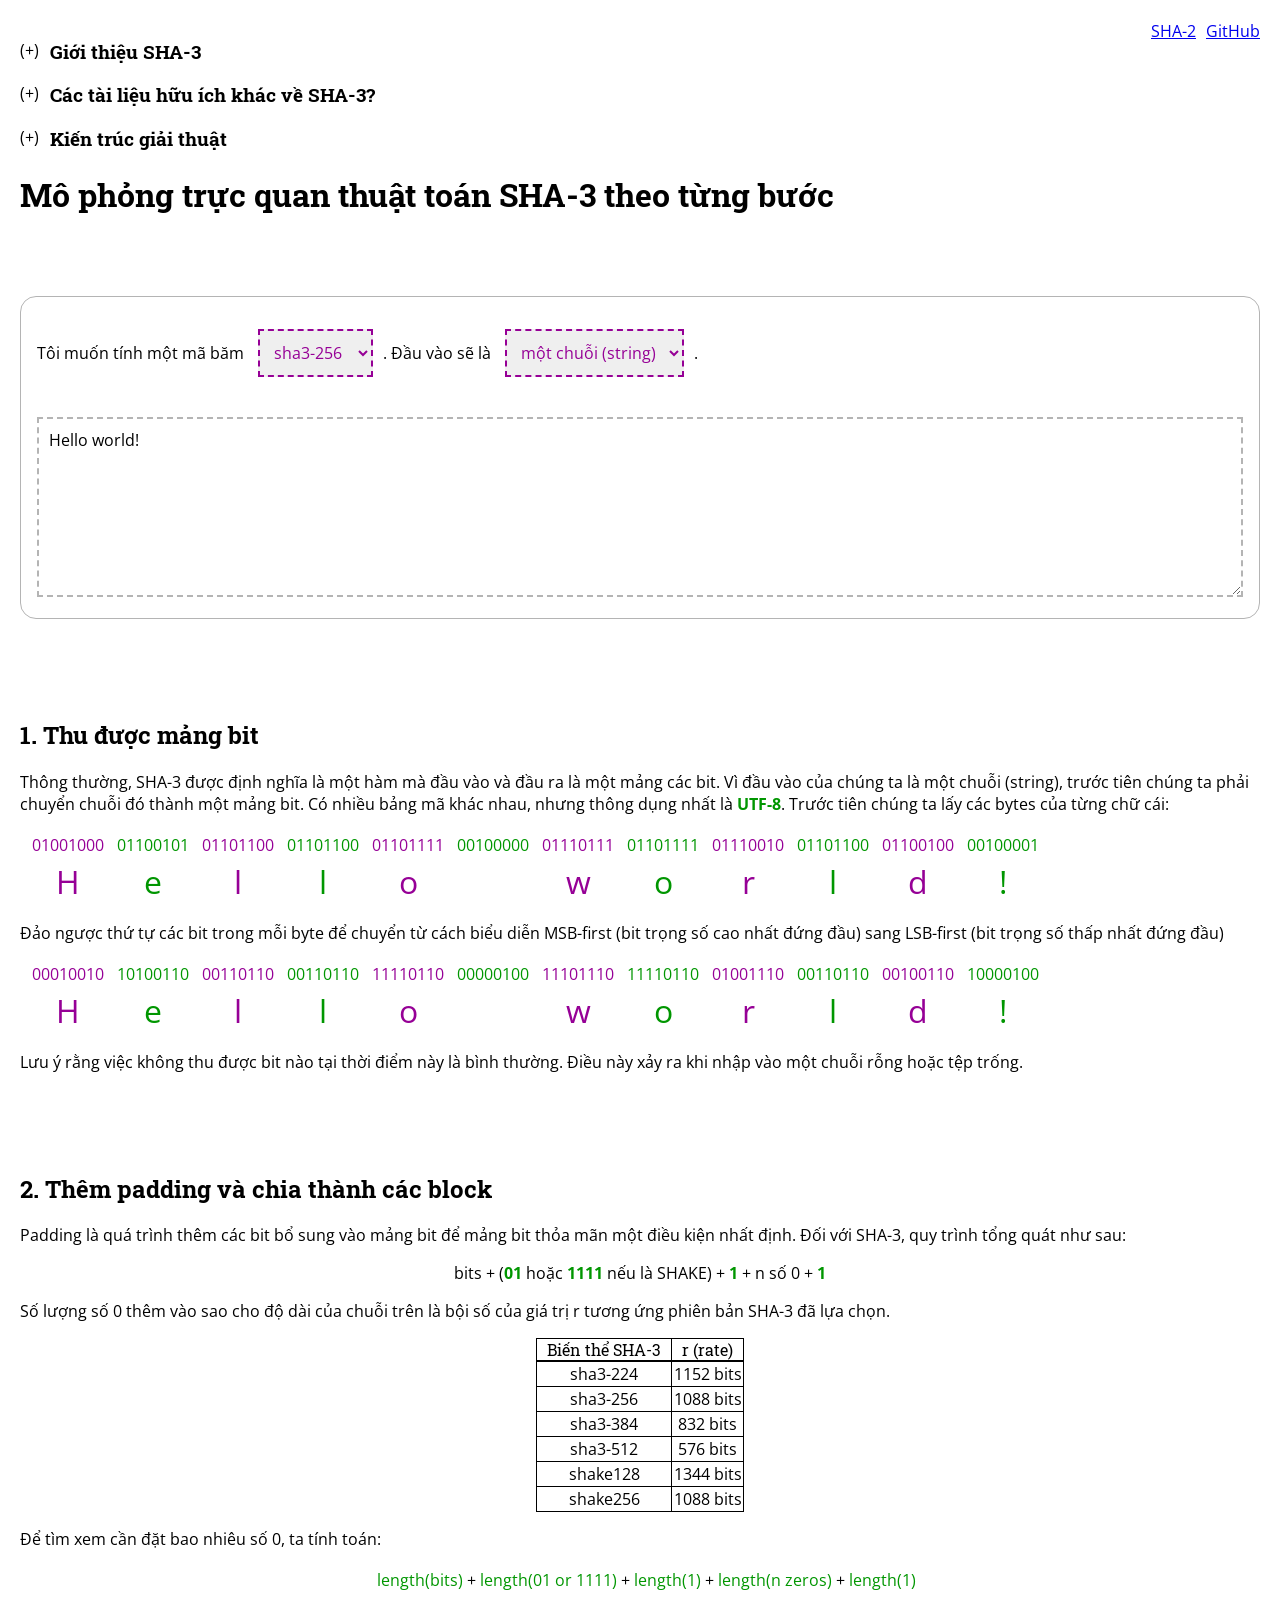
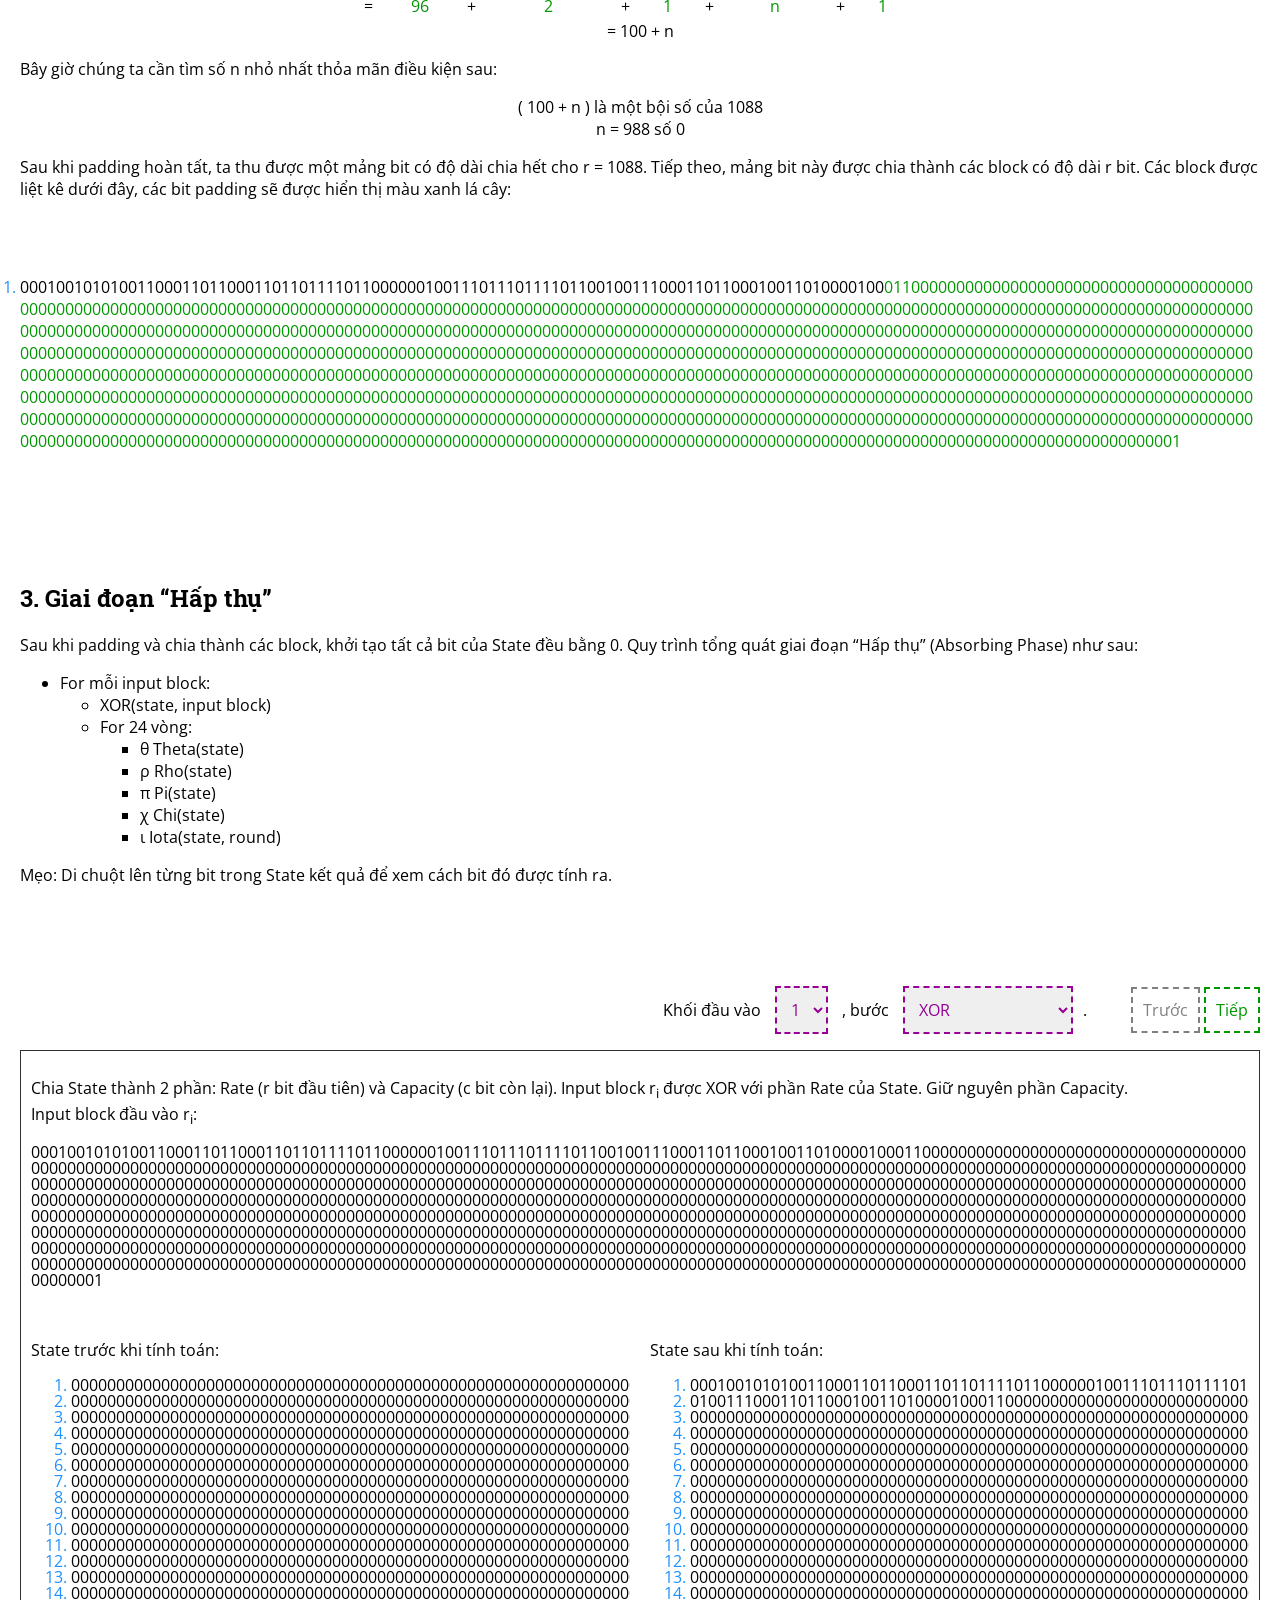
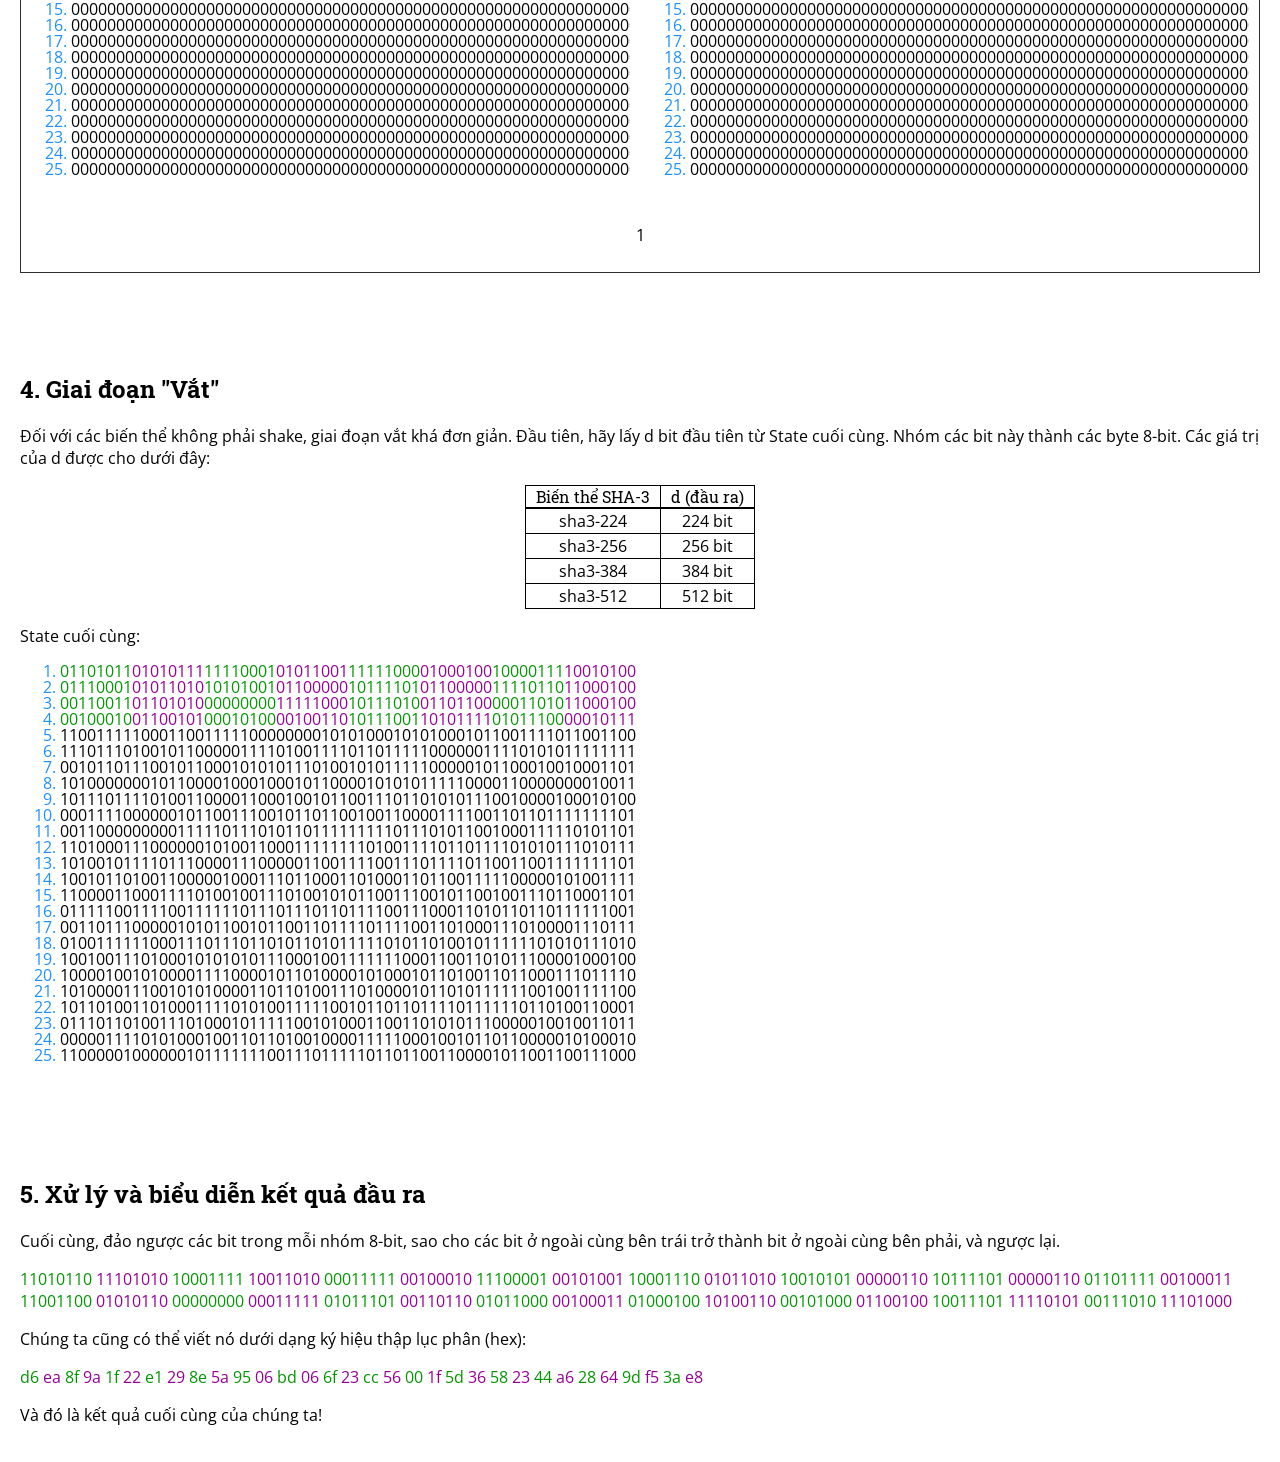
<file: index.html>
<!doctype html>
<html lang="en">

<head>
  <meta charset="UTF-8" />
  <meta name="viewport" content="width=device-width, initial-scale=1.0" />
  <meta name="description" content="Mô phỏng trực quan thuật toán SHA-3 theo từng bước." />
  <title>Mô phỏng trực quan SHA-3</title>
  <link rel="preconnect" href="https://fonts.googleapis.com" />
  <link rel="preconnect" href="https://fonts.gstatic.com" crossorigin />
  <link href="https://fonts.googleapis.com/css2?family=Open+Sans&family=Roboto+Slab&display=swap" rel="stylesheet" />
  <style>
    :root {
      --white: white;
      --black: black;
      --pink: rgb(150, 0, 150);
      --green: rgb(0, 150, 0);
      --gold: rgb(255, 174, 0);
      --red: rgb(255, 55, 55);
      --blue: DodgerBlue;
      --gray: rgb(180, 180, 180);
      --dark: rgb(48, 48, 48);
      --border-radius: 16px;
    }

    * {
      box-sizing: border-box;
      font-family: "Open Sans", sans-serif;
    }

    html,
    body {
      background-color: var(--white);
      color: var(--black);
      width: 100%;
      padding: 0;
      margin: 0;
    }

    body {
      max-width: 1400px;
      margin: 0 auto;
      padding: 20px;
    }

    h1,
    h2,
    h3 {
      font-family: "Roboto Slab", serif;
    }

    .math {
      margin: 0;
      text-align: center;
    }

    select,
    input,
    textarea {
      padding: 10px;
      font-size: 1rem;
      border: 2px dashed var(--gray);
    }

    select {
      margin: 0 10px;
      border-color: var(--pink);
      color: var(--pink);
      cursor: pointer;
      min-width: max-content;
    }

    textarea {
      width: 100%;
      min-height: 180px;
      margin-top: 24px;
      outline: none;
      overflow-x: auto;
    }

    .qa {
      position: relative;
    }

    .qa h3 {
      cursor: pointer;
      padding-left: 30px;
    }

    .qa.expanded {
      margin-bottom: 80px;
    }

    .qa :is(.expander, .hider) {
      position: absolute;
      top: 0;
      left: 0;
    }

    .qa:not(.expanded) :not(h3, .expander),
    .qa.expanded .expander {
      display: none;
    }

    .important1 {
      color: var(--green);
      font-weight: bold;
    }

    .important2 {
      color: var(--pink);
      font-weight: bold;
    }

    .greencolor,
    .brightgreen {
      color: var(--green);
    }

    .pinkcolor {
      color: var(--pink);
    }

    .goldcolor,
    .brightgold {
      color: var(--gold);
    }

    .redcolor,
    .brightred,
    .state div {
      color: var(--red);
    }

    .blackcolor {
      color: var(--black);
    }

    .gray {
      color: var(--gray);
    }

    ol ::marker {
      color: var(--blue);
    }

    .normaltable,
    #paddingsection .mathtable,
    .breakdown tr {
      margin: auto;
      text-align: center;
    }

    .normaltable {
      border-collapse: collapse;
      border: 1px solid var(--black);
    }

    .normaltable th,
    .normaltable td {
      border: 1px solid var(--black);
    }

    .normaltable thead td {
      border-bottom: 2px solid var(--black);
      font-family: "Roboto Slab", serif;
      padding: 0 10px;
    }

    .breakdowndiv,
    #howmanyzerostoput,
    #blocksafterpadding {
      max-width: 100%;
    }

    .breakdowndiv,
    #howmanyzerostoput {
      overflow: auto hidden;
    }

    .breakdown td {
      padding-left: 10px;
    }

    .breakdown tr:nth-of-type(1) {
      font-size: medium;
    }

    .breakdown tr:nth-of-type(2) {
      font-size: xx-large;
      min-height: 50px;
    }

    .breakdown td:nth-child(even),
    #paddingsection .mathtable td:nth-child(even) {
      color: var(--green);
    }

    .breakdown td:nth-child(odd) {
      color: var(--pink);
    }

    #blocksafterpadding {
      padding: 30px 0;
      overflow-wrap: anywhere;
    }

    #blocksafterpadding span {
      display: inline-block;
    }

    #blocksafterpadding .blackcolor {
      font-weight: normal;
      transform: none;
    }

    #blocksafterpadding li {
      padding-top: 30px;
    }

    #input {
      border-radius: var(--border-radius);
      margin: 80px 0;
      padding: 16px;
      border: 1px solid var(--gray);
    }

    #input .shakeLength {
      width: 70px;
      outline: none;
    }

    #input .shakeLength.error {
      color: var(--red);
      border-color: var(--red);
    }

    #input .shakeLength.noError {
      color: var(--green);
      border-color: var(--green);
    }

    #fileInput.entered {
      opacity: 0.5;
    }

    #inputErrorMsg {
      color: var(--red);
      border-radius: 15px;
      padding: 20px;
      margin-top: 50px;
      border: 1px solid var(--gold);
      text-align: center;
    }

    #solution,
    #paddingsection,
    #absorbingphase,
    #nonshakesqueezingphase,
    #squeezingphase {
      margin-top: 100px;
    }

    #absorbingphase .fillin,
    #squeezingphase .fillin {
      text-align: center;
    }

    #absorbphasecontroller,
    #squeezephasecontroller {
      text-align: end;
      margin-top: 100px;
    }

    #absorbphasecontroller button,
    #squeezephasecontroller button {
      background-color: var(--white);
      border: 2px dashed var(--green);
      padding: 10px;
      margin: 0;
      color: var(--green);
      font-size: 1rem;
      cursor: pointer;
    }

    #absorbphasecontroller button:disabled,
    #squeezephasecontroller button:disabled {
      border-color: gray;
      color: gray;
      cursor: initial;
    }

    #absorbphasecontroller button:nth-of-type(1),
    #squeezephasecontroller button:nth-of-type(1) {
      margin-left: 40px;
    }

    [id*="Step"] {
      border: 1px solid var(--dark);
      padding: 10px;
    }

    .brightgreen,
    .brightgold,
    .brightred,
    .blackcolor {
      font-weight: bolder;
      display: inline-block;
      transform: scale(1.2);
    }

    .stateTransitionContainer,
    .stateContainer,
    .state,
    [id*="RoundConst"] {
      max-width: 100%;
    }

    .stateTransitionContainer,
    .state {
      overflow: auto hidden;
    }

    .stateTransitionContainer {
      display: flex;
      flex-wrap: wrap;
      gap: 20px;
      align-items: flex-start;
    }

    .stateTransitionContainer>* {
      vertical-align: middle;
    }

    .stateTransitionContainer>.arrow {
      font-size: large;
      padding-left: 10px;
      display: none;
    }

    .stateContainer {
      text-align: left;
    }

    .state {
      display: block;
      line-height: 1;
      padding-bottom: 15px;
      text-wrap: nowrap;
    }

    .state span,
    #absorbXorInputBlock span {
      display: inline-block;
    }

    .statePanel {
      flex: 1 1 calc(50% - 10px);
      min-width: 480px;
    }

    .stateDescription {
      padding: 0;
      margin-bottom: 0;
      text-align: start;
    }

    .hidecursor {
      cursor: none;
    }

    .perished {
      visibility: hidden;
      line-height: 0;
    }

    #absorbXorInputBlock,
    #absorbIotaRoundConst,
    #squeezeIotaRoundConst {
      flex: 0 0 100%;
      line-height: 1;
      text-align: start;
      display: block;
      width: 100%;
      overflow: auto hidden;
      padding-bottom: 15px;
      word-wrap: break-word;
    }

    #githubLink {
      display: block;
      position: absolute;
      top: 20px;
      right: 20px;
    }

    .aBitOfMarginHere {
      margin-top: 200px;
    }
  </style>
</head>

<body>
  <div
    style="position:absolute; top:20px; right:20px; display:flex; flex-direction:row; align-items:center; gap:10px; z-index:1000;">
    <a href="https://nvbangg.github.io/demo-sha/sha2" target="_blank" rel="noopener noreferrer">SHA-2</a>
    <a href="https://github.com/nvbangg/demo-sha" target="_blank" rel="noopener noreferrer">GitHub</a>
  </div>

  <section class="qa">
    <span class="hider">(–)</span>
    <span class="expander">(+)</span>
    <h3>Giới thiệu SHA-3</h3>
    <p>
      Mặc dù SHA-2 vẫn đang an toàn, nhưng do SHA-2 sử dụng chung cấu trúc Merkle-Damgård với các giải thuật đã bị bẻ
      gãy như SHA-1 và MD5 nên đã đặt ra yêu cầu cấp thiết về một phương án dự phòng chiến lược. Vào năm 2007 Viện
      Tiêu chuẩn và Công nghệ Quốc gia Hoa Kỳ (NIST) khởi xướng cuộc thi thiết kế hàm băm công khai nhằm tìm kiếm một
      tiêu chuẩn mới có cấu trúc khác biệt hoàn toàn với các thế hệ trước. Sau nhiều vòng đánh giá khắt khe, thuật
      toán Keccak đã được lựa chọn và chính thức chuẩn hóa thành SHA-3 (Secure Hash Algorithm 3) theo tiêu chuẩn FIPS
      PUB 202 vào năm 2015.
    </p>
    <p>SHA-3 bao gồm 6 phiên bản:</p>
    <ul>
      <li>
        <strong>SHA-3 với độ dài đầu ra cố định:</strong> gồm SHA3-224, SHA3-256, SHA3-384, SHA3-512. Các chỉ số phiên
        bản trên tương ứng với độ dài bit đầu ra. Ví dụ, SHA3-256 tạo ra mã băm 256 bit.
      </li>
      <li>
        <strong>SHA-3 với độ dài đầu ra tùy chỉnh:</strong> gọi là
        <strong>Extendable-Output Functions (XOFs)</strong>, gồm SHAKE128 và SHAKE256.
      </li>
    </ul>
  </section>
  <section class="qa">
    <span class="hider">(–)</span>
    <span class="expander">(+)</span>
    <h3>Các tài liệu hữu ích khác về SHA-3?</h3>
    <p>
      <a href="https://nvlpubs.nist.gov/nistpubs/FIPS/NIST.FIPS.202.pdf" class="href">NIST FIPS 202</a> (Tài liệu
      chính thức)
    </p>
    <p><a href="https://chemejon.io/sha-3-explained/" class="href">SHA-3 Explained</a> (Một bài giải thích khác)</p>
  </section>

  <section class="qa">
    <span class="hider">(–)</span>
    <span class="expander">(+)</span>
    <h3>Kiến trúc giải thuật</h3>
    <h2>1. Giới thiệu về State</h2>
    <p>State là mảng 3 chiều làm bộ nhớ tạm trong quá trình tính toán. Giá trị khởi tạo ban đầu đều bằng 0. State gồm 2
      phần: Rate (r) và Capacity (c).</p>
    <ul>
      <li>Rate (r) là phần State có thể tương tác trực tiếp với input.</li>
      <li>Capacity (c) là phần State nội bộ, không tiếp xúc trực tiếp với input.</li>
    </ul>
    <p>Trong SHA-3, tổng r + c luôn bằng 1600 bit.</p>

    <p><strong>Bảng giá trị r, c, d của SHA-3</strong></p>
    <table class="normaltable" style="width:100%; max-width:640px; margin:0 0 0 0;">
      <thead>
        <tr>
          <td><strong>SHA-3 variant</strong></td>
          <td><strong>r (rate)</strong></td>
          <td><strong>c (capacity)</strong></td>
          <td><strong>d (số bit độ dài đầu ra)</strong></td>
        </tr>
      </thead>
      <tbody>
        <tr>
          <td>sha3-224</td>
          <td>1152 bits</td>
          <td>448 bits</td>
          <td>224 bits</td>
        </tr>
        <tr>
          <td>sha3-256</td>
          <td>1088 bits</td>
          <td>512 bits</td>
          <td>256 bits</td>
        </tr>
        <tr>
          <td>sha3-384</td>
          <td>832 bits</td>
          <td>768 bits</td>
          <td>384 bits</td>
        </tr>
        <tr>
          <td>sha3-512</td>
          <td>576 bits</td>
          <td>1024 bits</td>
          <td>512 bits</td>
        </tr>
        <tr>
          <td>shake128</td>
          <td>1344 bits</td>
          <td>256 bits</td>
          <td>tùy ý</td>
        </tr>
        <tr>
          <td>shake256</td>
          <td>1088 bits</td>
          <td>512 bits</td>
          <td>tùy ý</td>
        </tr>
      </tbody>
    </table>

    <figure style="max-width: 100%; margin: 16px auto; text-align: center;">
      <img src="assets/state.png" alt="Mô tả các thành phần của state" style="max-width: 100%; height: auto;" />
      <figcaption style="text-align: center; font-size: 0.95em; margin-top: 8px;">Hình mô tả các thành phần của state
      </figcaption>
    </figure>

    <p>Lưu ý: State được biểu diễn theo hệ tọa độ tâm (-2,-1,0,1,2 mod 5 → 3,4,0,1,2). Thứ tự ánh xạ bit vào State được
      thực hiện theo trình tự ưu tiên các trục: z → x → y.</p>
    <p>Tuy nhiên, nhằm mục đích minh họa, trong mô phỏng này State sẽ được hiển thị qua 25 lane x 64 slice với khởi tạo
      ban đầu như sau:</p>

    <section id="introtostate">
      <div class="stateContainer">
        <ol class="state hidecursor" id="emptystate"></ol>
      </div>
      <p class="fillin" style="min-height: 24px; margin-top: 10px"></p>
    </section>

    <h2>2. Luồng hoạt động cấu trúc "Bọt biển"</h2>
    <p>
      Thuật toán SHA-3 sử dụng một cấu trúc hoàn toàn khác biệt so với các thế hệ SHA trước đó, gọi là cấu trúc "Bọt
      biển" (Sponge Construction):
    </p>
    <ol>
      <li>
        Chia dữ liệu đầu vào thành các block r bit (r<sub>1</sub>, r<sub>2</sub>, ..., r<sub>n-1</sub>); State khởi
        tạo đều là 0.
      </li>
      <li>Phần Rate được thực hiện phép XOR với khối r<sub>1</sub> đầu tiên.</li>
      <li>Rate và Capacity kết hợp lại được đưa qua một function bao gồm nhiều vòng.</li>
      <li>r bit đầu tiên của function là Rate và c bit còn lại là Capacity.</li>
      <li>Phần Rate được XOR với r<sub>2</sub> và kết hợp với Capacity nạp vào một function khác.</li>
      <li>Quá trình này được thực hiện cho đến khi không còn khối dữ liệu nào dư lại.</li>
      <li>Ở khối dữ liệu cuối cùng, mã băm (hash) được lấy từ r bit đầu ra của function.</li>
      <li>
        Nếu cần thêm các bit đầu ra, phần Rate và Capacity ở trên sẽ được nạp qua function mà không cần nhập thêm bất
        kỳ dữ liệu nào để tiếp tục lấy r bit từ đầu ra đến khi đủ.
      </li>
    </ol>
    <p style="text-align: center">
      <img src="assets/sponge-diagram.png" alt="Sơ đồ cấu trúc bọt biển của SHA-3"
        style="max-width: 100%; height: auto" />
    </p>
  </section>

  <h1>Mô phỏng trực quan thuật toán SHA-3 theo từng bước</h1>

  <section id="input">
    <p>
      Tôi muốn tính một mã băm
      <select id="flavorSelector">
        <option value="sha3-224">sha3-224</option>
        <option value="sha3-256" selected="selected">sha3-256</option>
        <option value="sha3-384">sha3-384</option>
        <option value="sha3-512">sha3-512</option>
        <option value="shake128">shake128</option>
        <option value="shake256">shake256</option>
      </select><span id="shakePart"> có độ dài <input class="shakeLength" type="text" /> bits</span>. Đầu vào sẽ là
      <select id="imSelector">
        <option value="string">một chuỗi (string)</option>
        <option value="bytes">bits và bytes</option>
        <option value="file">một tệp (file)</option>
      </select>.
    </p>

    <textarea id="stringInput" placeholder="Nhập văn bản của bạn vào đây...">Hello world!</textarea>

    <textarea id="bitsnbytesInput" placeholder="Nhập bits và bytes của bạn vào đây... &NewLine;Ví dụ: 5f 3a d9 0A ++-- &NewLine;Các chữ số thập lục phân 'a' đến 'f' không phân biệt chữ hoa chữ thường. Dấu - và + lần lượt đại diện cho các bit 0 và 1. Có thể cần thêm các bit vào cuối khi các bit không chia hết cho 8. Khoảng trắng, bao gồm cả xuống dòng (newlines), sẽ bị bỏ qua.
      "></textarea>

    <textarea id="fileInput" placeholder="Kéo và thả tệp của bạn vào đây, hoặc nhấp để chọn." readonly></textarea>
    <input type="file" id="invisibleFileInput" style="display: none" />

    <p id="inputErrorMsg"></p>
  </section>

  <section id="solution">
    <h2>1. Thu được mảng bit</h2>

    <section id="stringtobits">
      <p>
        Thông thường, SHA-3 được định nghĩa là một hàm mà đầu vào và đầu ra là một mảng các bit. Vì đầu vào của chúng
        ta là một chuỗi (string), trước tiên chúng ta phải chuyển chuỗi đó thành một mảng bit. Có nhiều bảng mã khác
        nhau, nhưng thông dụng nhất là <span class="important1">UTF-8</span>. Trước tiên chúng ta lấy các bytes của
        từng chữ cái:
      </p>
      <div class="breakdowndiv">
        <table class="breakdown"></table>
      </div>
      <p>
        Đảo ngược thứ tự các bit trong mỗi byte để chuyển từ cách biểu diễn MSB-first (bit trọng số cao nhất đứng đầu)
        sang LSB-first (bit trọng số thấp nhất đứng đầu)
      </p>
      <div class="breakdowndiv">
        <table class="breakdown"></table>
      </div>
    </section>

    <section id="bytestobits">
      <p>
        Đầu tiên, hãy chuyển các gặm/nửa byte (nibbles, từ 0-f) và các bit thành dạng nhị phân (binary). Sau đó kết
        hợp tất cả lại với nhau.
      </p>
      <div class="breakdowndiv">
        <table class="breakdown"></table>
      </div>
      <p>
        Lưu ý rằng thông thường các bytes được nối với nhau sao cho các bit LSB của mỗi byte (các bit ngoài cùng bên
        phải) lên đầu, nhưng ở đây chúng ta nối phần nibbles theo thứ tự MSB trước, điều này sẽ tạo ra kết quả khác
        biệt.
      </p>
    </section>

    <section id="filetobits">
      <p>
        Các tệp (files) giống như một chuỗi các bytes. Đầu tiên, chúng ta lấy tất cả các byte trong tệp và viết chúng
        dưới dạng các bit.
      </p>
      <div class="breakdowndiv">
        <table class="breakdown"></table>
      </div>
      <p>Tiếp theo, chúng ta nối các bytes sao cho các bit LSB của mỗi byte (ngoài cùng bên phải) được lên đầu.</p>
      <div class="breakdowndiv">
        <table class="breakdown"></table>
      </div>
    </section>

    <p>
      Lưu ý rằng việc không thu được bit nào tại thời điểm này là bình thường. Điều này xảy ra khi nhập vào một chuỗi
      rỗng hoặc tệp trống.
    </p>

    <section id="paddingsection">
      <h2>2. Thêm padding và chia thành các block</h2>
      <p>
        Padding là quá trình thêm các bit bổ sung vào mảng bit để mảng bit thỏa mãn một điều kiện nhất định. Đối với
        SHA-3, quy trình tổng quát như sau:
      </p>

      <p class="math">
        bits + (<span class="important1">01</span> hoặc <span class="important1">1111</span> nếu là SHAKE) +
        <span class="important1">1</span> + n số 0 + <span class="important1">1</span>
      </p>
      <p>
        Số lượng số 0 thêm vào sao cho độ dài của chuỗi trên là bội số của giá trị r
        tương ứng phiên bản SHA-3 đã lựa chọn.
      </p>
      <table class="normaltable">
        <thead>
          <td>Biến thể SHA-3</td>
          <td>r (rate)</td>
        </thead>
        <tbody>
          <tr>
            <td>sha3-224</td>
            <td>1152 bits</td>
          </tr>
          <tr>
            <td>sha3-256</td>
            <td>1088 bits</td>
          </tr>
          <tr>
            <td>sha3-384</td>
            <td>832 bits</td>
          </tr>
          <tr>
            <td>sha3-512</td>
            <td>576 bits</td>
          </tr>
          <tr>
            <td>shake128</td>
            <td>1344 bits</td>
          </tr>
          <tr>
            <td>shake256</td>
            <td>1088 bits</td>
          </tr>
        </tbody>
      </table>
      <p>Để tìm xem cần đặt bao nhiêu số 0, ta tính toán:</p>

      <div id="howmanyzerostoput">
        <table class="mathtable">
          <tbody>
            <tr>
              <td></td>
              <td>length(bits)</td>
              <td>+</td>
              <td>length(01 or 1111)</td>
              <td>+</td>
              <td>length(1)</td>
              <td>+</td>
              <td>length(n zeros)</td>
              <td>+</td>
              <td>length(1)</td>
            </tr>
            <tr>
              <td>=</td>
              <td class="fillin"></td>
              <td>+</td>
              <td class="fillin"></td>
              <td>+</td>
              <td>1</td>
              <td>+</td>
              <td>n</td>
              <td>+</td>
              <td>1</td>
            </tr>
          </tbody>
        </table>
      </div>

      <p class="math">= <span class="fillin"></span> + n</p>
      <p>Bây giờ chúng ta cần tìm số n nhỏ nhất thỏa mãn điều kiện sau:</p>
      <p class="math">( <span class="fillin"></span> + n ) là một bội số của <span class="fillin"></span></p>
      <p class="math">n = <span class="fillin"></span> số 0</p>

      <p>
        Sau khi padding hoàn tất, ta thu được một mảng bit có độ dài chia hết cho r = <span class="fillin"></span>. Tiếp
        theo, mảng bit này được chia thành các block có độ dài r bit. Các block được liệt kê dưới đây, các bit padding
        sẽ được hiển thị màu xanh lá cây:
      </p>

      <ol id="blocksafterpadding"></ol>
    </section>

    <section id="absorbingphase">
      <h2>3. Giai đoạn “Hấp thụ”</h2>
      <p>
        Sau khi padding và chia thành các block, khởi tạo tất cả bit của State đều bằng 0.
        Quy trình tổng quát giai đoạn “Hấp thụ” (Absorbing Phase) như sau:
      </p>
      <ul>
        <li>
          For mỗi input block:
          <ul>
            <li>XOR(state, input block)</li>
            <li>
              For 24 vòng:
              <ul>
                <li>θ Theta(state)</li>
                <li>ρ Rho(state)</li>
                <li>π Pi(state)</li>
                <li>χ Chi(state)</li>
                <li>ι Iota(state, round)</li>
              </ul>
            </li>
          </ul>
        </li>
      </ul>

      <p>Mẹo: Di chuột lên từng bit trong State kết quả để xem cách bit đó được tính ra.</p>

      <p id="absorbphasecontroller">
        Khối đầu vào
        <select id="absorbBlockSelector"></select>
        , bước
        <select id="absorbFnSelector">
          <option value="0">XOR</option>
          <option value="1">Theta (round 1)</option>
          <option value="2">Rho (round 1)</option>
          <option value="3">Pi (round 1)</option>
          <option value="4">Chi (round 1)</option>
          <option value="5">Iota (round 1)</option>
          <option value="6">Theta (round 2)</option>
          <option value="7">Rho (round 2)</option>
          <option value="8">Pi (round 2)</option>
          <option value="9">Chi (round 2)</option>
          <option value="10">Iota (round 2)</option>
          <option value="11">Theta (round 3)</option>
          <option value="12">Rho (round 3)</option>
          <option value="13">Pi (round 3)</option>
          <option value="14">Chi (round 3)</option>
          <option value="15">Iota (round 3)</option>
          <option value="16">Theta (round 4)</option>
          <option value="17">Rho (round 4)</option>
          <option value="18">Pi (round 4)</option>
          <option value="19">Chi (round 4)</option>
          <option value="20">Iota (round 4)</option>
          <option value="21">Theta (round 5)</option>
          <option value="22">Rho (round 5)</option>
          <option value="23">Pi (round 5)</option>
          <option value="24">Chi (round 5)</option>
          <option value="25">Iota (round 5)</option>
          <option value="26">Theta (round 6)</option>
          <option value="27">Rho (round 6)</option>
          <option value="28">Pi (round 6)</option>
          <option value="29">Chi (round 6)</option>
          <option value="30">Iota (round 6)</option>
          <option value="31">Theta (round 7)</option>
          <option value="32">Rho (round 7)</option>
          <option value="33">Pi (round 7)</option>
          <option value="34">Chi (round 7)</option>
          <option value="35">Iota (round 7)</option>
          <option value="36">Theta (round 8)</option>
          <option value="37">Rho (round 8)</option>
          <option value="38">Pi (round 8)</option>
          <option value="39">Chi (round 8)</option>
          <option value="40">Iota (round 8)</option>
          <option value="41">Theta (round 9)</option>
          <option value="42">Rho (round 9)</option>
          <option value="43">Pi (round 9)</option>
          <option value="44">Chi (round 9)</option>
          <option value="45">Iota (round 9)</option>
          <option value="46">Theta (round 10)</option>
          <option value="47">Rho (round 10)</option>
          <option value="48">Pi (round 10)</option>
          <option value="49">Chi (round 10)</option>
          <option value="50">Iota (round 10)</option>
          <option value="51">Theta (round 11)</option>
          <option value="52">Rho (round 11)</option>
          <option value="53">Pi (round 11)</option>
          <option value="54">Chi (round 11)</option>
          <option value="55">Iota (round 11)</option>
          <option value="56">Theta (round 12)</option>
          <option value="57">Rho (round 12)</option>
          <option value="58">Pi (round 12)</option>
          <option value="59">Chi (round 12)</option>
          <option value="60">Iota (round 12)</option>
          <option value="61">Theta (round 13)</option>
          <option value="62">Rho (round 13)</option>
          <option value="63">Pi (round 13)</option>
          <option value="64">Chi (round 13)</option>
          <option value="65">Iota (round 13)</option>
          <option value="66">Theta (round 14)</option>
          <option value="67">Rho (round 14)</option>
          <option value="68">Pi (round 14)</option>
          <option value="69">Chi (round 14)</option>
          <option value="70">Iota (round 14)</option>
          <option value="71">Theta (round 15)</option>
          <option value="72">Rho (round 15)</option>
          <option value="73">Pi (round 15)</option>
          <option value="74">Chi (round 15)</option>
          <option value="75">Iota (round 15)</option>
          <option value="76">Theta (round 16)</option>
          <option value="77">Rho (round 16)</option>
          <option value="78">Pi (round 16)</option>
          <option value="79">Chi (round 16)</option>
          <option value="80">Iota (round 16)</option>
          <option value="81">Theta (round 17)</option>
          <option value="82">Rho (round 17)</option>
          <option value="83">Pi (round 17)</option>
          <option value="84">Chi (round 17)</option>
          <option value="85">Iota (round 17)</option>
          <option value="86">Theta (round 18)</option>
          <option value="87">Rho (round 18)</option>
          <option value="88">Pi (round 18)</option>
          <option value="89">Chi (round 18)</option>
          <option value="90">Iota (round 18)</option>
          <option value="91">Theta (round 19)</option>
          <option value="92">Rho (round 19)</option>
          <option value="93">Pi (round 19)</option>
          <option value="94">Chi (round 19)</option>
          <option value="95">Iota (round 19)</option>
          <option value="96">Theta (round 20)</option>
          <option value="97">Rho (round 20)</option>
          <option value="98">Pi (round 20)</option>
          <option value="99">Chi (round 20)</option>
          <option value="100">Iota (round 20)</option>
          <option value="101">Theta (round 21)</option>
          <option value="102">Rho (round 21)</option>
          <option value="103">Pi (round 21)</option>
          <option value="104">Chi (round 21)</option>
          <option value="105">Iota (round 21)</option>
          <option value="106">Theta (round 22)</option>
          <option value="107">Rho (round 22)</option>
          <option value="108">Pi (round 22)</option>
          <option value="109">Chi (round 22)</option>
          <option value="110">Iota (round 22)</option>
          <option value="111">Theta (round 23)</option>
          <option value="112">Rho (round 23)</option>
          <option value="113">Pi (round 23)</option>
          <option value="114">Chi (round 23)</option>
          <option value="115">Iota (round 23)</option>
          <option value="116">Theta (round 24)</option>
          <option value="117">Rho (round 24)</option>
          <option value="118">Pi (round 24)</option>
          <option value="119">Chi (round 24)</option>
          <option value="120">Iota (round 24)</option>
        </select>.

        <button id="absorbprev">Trước</button>
        <button id="absorbnext">Tiếp</button>
      </p>

      <section id="absorbXorStep">
        <p>
          Chia State thành 2 phần: Rate (r bit đầu tiên) và Capacity (c bit còn lại). Input block r<sub>i</sub> được XOR
          với phần Rate của State. Giữ nguyên phần Capacity.<br>
          Input block đầu vào r<sub>i</sub>:
        </p>
        <div class="stateTransitionContainer">
          <div id="absorbXorInputBlock"></div>
          <div class="statePanel">
            <p class="stateDescription">State trước khi tính toán:</p>
            <ol class="state"></ol>
          </div>
          <div class="statePanel">
            <p class="stateDescription">State sau khi tính toán:</p>
            <ol class="state hidecursor"></ol>
          </div>
        </div>
        <p class="fillin"></p>
      </section>
      <section id="absorbThetaStep">
        <p>
          Bước θ (theta) đóng vai trò tạo ra sự khuếch tán dữ liệu, đảm bảo một thay đổi nhỏ ở một bit bất kỳ sẽ nhanh
          chóng
          lan tỏa và ảnh hưởng đến nhiều bit khác trong state.<br>
          Cơ chế: Mỗi bit trong state được cập nhật bằng cách XOR với parity (tính chẵn lẻ) của column (x-1, z) và
          parity của column (x+1, z-1)
        </p>
        <div class="stateTransitionContainer">
          <div class="statePanel">
            <p class="stateDescription">State trước khi tính toán:</p>
            <ol class="state"></ol>
          </div>
          <div class="statePanel">
            <p class="stateDescription">State sau khi tính toán:</p>
            <ol class="state hidecursor"></ol>
          </div>
        </div>
        <p class="fillin"></p>
      </section>
      <section id="absorbRhoStep">
        <p>
          Bước ρ (rho) đóng vai trò phân tán dữ liệu theo trục lane. Nếu không có bước này, các bit tại cùng một vị trí
          z trên các lane khác nhau sẽ không bao giờ thay đổi vị trí tương đối của chúng. <br>
          Cơ chế: Mỗi lane tại tọa độ (x, y) được xoay vòng các bit của nó theo trục z với một giá trị dịch chuyển
          (offset) cố định được xác định trước tùy theo vị trí của lane đó trong state
          . Lượng xoay lần lượt là 0, 1, 62, 28, 27, 36, 44, 6, 55, 20, 3, 10, 43, 25, 39, 41, 45, 15, 21, 8,
          18, 2, 61, 56, 14.
        </p>
        <div class="stateTransitionContainer">
          <div class="statePanel">
            <p class="stateDescription">State trước khi tính toán:</p>
            <ol class="state"></ol>
          </div>
          <div class="statePanel">
            <p class="stateDescription">State sau khi tính toán:</p>
            <ol class="state hidecursor"></ol>
          </div>
        </div>
        <p class="fillin"></p>
      </section>
      <section id="absorbPiStep">
        <p>
          Bước π (pi) đóng vai trò xáo trộn vị trí của các lane trong mỗi slice để phá vỡ các cấu trúc tuyến tính và
          tăng cường khả năng khuếch tán dữ liệu trên toàn bộ state.<br>
          Thứ tự mới của các lane lần lượt là 1, 7, 13, 19, 25, 4, 10, 11,
          17, 23, 2, 8, 14, 20, 21, 5, 6, 12, 18, 24, 3, 9, 15, 16, 22. Nghĩa là lane đầu tiên giữ nguyên vị trí, lane
          thứ hai trở thành lane thứ 7, và tiếp tục như vậy.
        </p>
        <div class="stateTransitionContainer">
          <div class="statePanel">
            <p class="stateDescription">State trước khi tính toán:</p>
            <ol class="state"></ol>
          </div>
          <div class="statePanel">
            <p class="stateDescription">State sau khi tính toán:</p>
            <ol class="state hidecursor"></ol>
          </div>
        </div>
        <p class="fillin"></p>
      </section>
      <section id="absorbChiStep">
        <p>
          Bước χ (chi) là bước phi tuyến tính duy nhất trong hàm hoán vị, đóng vai trò tạo ra sự xáo trộn khiến mối quan hệ giữa các bit đầu vào và đầu ra trở nên cực kỳ phức tạp.<br>
          Cơ chế: Mỗi bit trong một row được cập nhật bằng cách XOR với (NOT bit<sub>x+1</sub> AND bit<sub>x+2</sub>).
Minh họa: <span class="greencolor">xanh lá</span> XOR (
          (not <span class="goldcolor">vàng</span>) and <span class="redcolor">đỏ</span> ).
        </p>
        <div class="stateTransitionContainer">
          <div class="statePanel">
            <p class="stateDescription">State trước khi tính toán:</p>
            <ol class="state"></ol>
          </div>
          <div class="statePanel">
            <p class="stateDescription">State sau khi tính toán:</p>
            <ol class="state hidecursor"></ol>
          </div>
        </div>
        <p class="fillin"></p>
      </section>
      <section id="absorbIotaStep">
        <p>
          Bước ι (iota) đóng vai trò phá vỡ tính đối xứng của các vòng lặp bằng cách thêm một hằng số vòng (round constant) khác nhau vào mỗi vòng, ngăn chặn các cuộc tấn công dựa trên tính chất lặp lại.<br>
          Cơ chế: XOR một hằng số vòng (Round Constant - RC) vào duy nhất lane tại tọa độ (0,0). Toàn bộ 24 lane còn lại không thay đổi.<br>
          Các bit của hằng số vòng như bên dưới. Lưu ý rằng hằng số vòng phụ thuộc vào round hiện tại.
        </p>
        <div class="stateTransitionContainer">
          <ol id="absorbIotaRoundConst"></ol>
          <div class="statePanel">
            <p class="stateDescription">State trước khi tính toán:</p>
            <ol class="state"></ol>
          </div>
          <div class="statePanel">
            <p class="stateDescription">State sau khi tính toán:</p>
            <ol class="state hidecursor"></ol>
          </div>
        </div>
        <p class="fillin"></p>
      </section>
    </section>

    <section id="nonshakesqueezingphase">
      <h2>4. Giai đoạn "Vắt"</h2>
      <p>
        Đối với các biến thể không phải shake, giai đoạn vắt khá đơn giản. Đầu tiên, hãy lấy d bit đầu tiên từ State
        cuối cùng. Nhóm các bit này thành các byte 8-bit. Các giá trị của d được cho dưới đây:
      </p>

      <table class="normaltable">
        <thead>
          <td>Biến thể SHA-3</td>
          <td>d (đầu ra)</td>
        </thead>
        <tbody>
          <tr>
            <td>sha3-224</td>
            <td>224 bit</td>
          </tr>
          <tr>
            <td>sha3-256</td>
            <td>256 bit</td>
          </tr>
          <tr>
            <td>sha3-384</td>
            <td>384 bit</td>
          </tr>
          <tr>
            <td>sha3-512</td>
            <td>512 bit</td>
          </tr>
        </tbody>
      </table>

      <p class="stateDescription">State cuối cùng:</p>
      <ol class="state"></ol>
      <h2 style="margin-top: 100px;">5. Xử lý và biểu diễn kết quả đầu ra</h2>
      <p>
        Cuối cùng, đảo ngược các bit trong mỗi nhóm 8-bit, sao cho các bit ở ngoài cùng bên trái trở thành bit ở ngoài
        cùng bên phải, và ngược lại.
      </p>

      <p class="eightbitgroups"></p>
      <p>Chúng ta cũng có thể viết nó dưới dạng ký hiệu thập lục phân (hex):</p>
      <p class="result"></p>
      <p>Và đó là kết quả cuối cùng của chúng ta!</p>
    </section>

    <section id="squeezingphase">
      <h1>4. Giai đoạn "Vắt"</h1>
      <p>Đối với các biến thể shake128 và shake256, chúng ta thực hiện như sau:</p>

      <ul>
        <li>Cho arr là một mảng bit trống.</li>
        <li>Lặp lại cho đến khi cần thiết:</li>
        <ul>
          <li>Thêm r bit đầu tiên của State vào mảng arr. Dừng lại nếu arr đã đủ dài.</li>
          <li>
            Trong 24 vòng (rounds):
            <ul>
              <li>Theta(state)</li>
              <li>Rho(state)</li>
              <li>Pi(state)</li>
              <li>Chi(state)</li>
              <li>Iota(state, round)</li>
            </ul>
          </li>
        </ul>
      </ul>

      <p>
        Độ dài của đầu ra được cố định đối với các biến thể không phải shake của SHA-3, trong khi đó đối với shake128
        và shake256, độ dài đầu ra (d) do người dùng xác định. Trong trường hợp này, bạn đã chọn nó là
        <span class="fillin"></span> <a href="#input">ở trên.</a> Giá trị r là cố định và được xác định như sau:
      </p>

      <table class="normaltable">
        <thead>
          <td>Biến thể SHA-3</td>
          <td>r (rate)</td>
        </thead>
        <tbody>
          <tr>
            <td>shake128</td>
            <td>1344 bit</td>
          </tr>
          <tr>
            <td>shake256</td>
            <td>1088 bit</td>
          </tr>
        </tbody>
      </table>

      <p id="squeezephasecontroller">
        Khối đầu ra
        <select id="squeezeBlockSelector"></select>
        , bước
        <select id="squeezeFnSelector">
          <option value="0">Lấy các bit ra</option>
          <option value="1">Theta (round 1)</option>
          <option value="2">Rho (round 1)</option>
          <option value="3">Pi (round 1)</option>
          <option value="4">Chi (round 1)</option>
          <option value="5">Iota (round 1)</option>
          <option value="6">Theta (round 2)</option>
          <option value="7">Rho (round 2)</option>
          <option value="8">Pi (round 2)</option>
          <option value="9">Chi (round 2)</option>
          <option value="10">Iota (round 2)</option>
          <option value="11">Theta (round 3)</option>
          <option value="12">Rho (round 3)</option>
          <option value="13">Pi (round 3)</option>
          <option value="14">Chi (round 3)</option>
          <option value="15">Iota (round 3)</option>
          <option value="16">Theta (round 4)</option>
          <option value="17">Rho (round 4)</option>
          <option value="18">Pi (round 4)</option>
          <option value="19">Chi (round 4)</option>
          <option value="20">Iota (round 4)</option>
          <option value="21">Theta (round 5)</option>
          <option value="22">Rho (round 5)</option>
          <option value="23">Pi (round 5)</option>
          <option value="24">Chi (round 5)</option>
          <option value="25">Iota (round 5)</option>
          <option value="26">Theta (round 6)</option>
          <option value="27">Rho (round 6)</option>
          <option value="28">Pi (round 6)</option>
          <option value="29">Chi (round 6)</option>
          <option value="30">Iota (round 6)</option>
          <option value="31">Theta (round 7)</option>
          <option value="32">Rho (round 7)</option>
          <option value="33">Pi (round 7)</option>
          <option value="34">Chi (round 7)</option>
          <option value="35">Iota (round 7)</option>
          <option value="36">Theta (round 8)</option>
          <option value="37">Rho (round 8)</option>
          <option value="38">Pi (round 8)</option>
          <option value="39">Chi (round 8)</option>
          <option value="40">Iota (round 8)</option>
          <option value="41">Theta (round 9)</option>
          <option value="42">Rho (round 9)</option>
          <option value="43">Pi (round 9)</option>
          <option value="44">Chi (round 9)</option>
          <option value="45">Iota (round 9)</option>
          <option value="46">Theta (round 10)</option>
          <option value="47">Rho (round 10)</option>
          <option value="48">Pi (round 10)</option>
          <option value="49">Chi (round 10)</option>
          <option value="50">Iota (round 10)</option>
          <option value="51">Theta (round 11)</option>
          <option value="52">Rho (round 11)</option>
          <option value="53">Pi (round 11)</option>
          <option value="54">Chi (round 11)</option>
          <option value="55">Iota (round 11)</option>
          <option value="56">Theta (round 12)</option>
          <option value="57">Rho (round 12)</option>
          <option value="58">Pi (round 12)</option>
          <option value="59">Chi (round 12)</option>
          <option value="60">Iota (round 12)</option>
          <option value="61">Theta (round 13)</option>
          <option value="62">Rho (round 13)</option>
          <option value="63">Pi (round 13)</option>
          <option value="64">Chi (round 13)</option>
          <option value="65">Iota (round 13)</option>
          <option value="66">Theta (round 14)</option>
          <option value="67">Rho (round 14)</option>
          <option value="68">Pi (round 14)</option>
          <option value="69">Chi (round 14)</option>
          <option value="70">Iota (round 14)</option>
          <option value="71">Theta (round 15)</option>
          <option value="72">Rho (round 15)</option>
          <option value="73">Pi (round 15)</option>
          <option value="74">Chi (round 15)</option>
          <option value="75">Iota (round 15)</option>
          <option value="76">Theta (round 16)</option>
          <option value="77">Rho (round 16)</option>
          <option value="78">Pi (round 16)</option>
          <option value="79">Chi (round 16)</option>
          <option value="80">Iota (round 16)</option>
          <option value="81">Theta (round 17)</option>
          <option value="82">Rho (round 17)</option>
          <option value="83">Pi (round 17)</option>
          <option value="84">Chi (round 17)</option>
          <option value="85">Iota (round 17)</option>
          <option value="86">Theta (round 18)</option>
          <option value="87">Rho (round 18)</option>
          <option value="88">Pi (round 18)</option>
          <option value="89">Chi (round 18)</option>
          <option value="90">Iota (round 18)</option>
          <option value="91">Theta (round 19)</option>
          <option value="92">Rho (round 19)</option>
          <option value="93">Pi (round 19)</option>
          <option value="94">Chi (round 19)</option>
          <option value="95">Iota (round 19)</option>
          <option value="96">Theta (round 20)</option>
          <option value="97">Rho (round 20)</option>
          <option value="98">Pi (round 20)</option>
          <option value="99">Chi (round 20)</option>
          <option value="100">Iota (round 20)</option>
          <option value="101">Theta (round 21)</option>
          <option value="102">Rho (round 21)</option>
          <option value="103">Pi (round 21)</option>
          <option value="104">Chi (round 21)</option>
          <option value="105">Iota (round 21)</option>
          <option value="106">Theta (round 22)</option>
          <option value="107">Rho (round 22)</option>
          <option value="108">Pi (round 22)</option>
          <option value="109">Chi (round 22)</option>
          <option value="110">Iota (round 22)</option>
          <option value="111">Theta (round 23)</option>
          <option value="112">Rho (round 23)</option>
          <option value="113">Pi (round 23)</option>
          <option value="114">Chi (round 23)</option>
          <option value="115">Iota (round 23)</option>
          <option value="116">Theta (round 24)</option>
          <option value="117">Rho (round 24)</option>
          <option value="118">Pi (round 24)</option>
          <option value="119">Chi (round 24)</option>
          <option value="120">Iota (round 24)</option>
        </select>.

        <button id="squeezeprev">Trước</button>
        <button id="squeezenext">Tiếp</button>
      </p>

      <section id="squeezeTakeStep">
        <p>
          Trong bước Lấy (Take step), chúng ta lấy r bit đầu tiên (đối với <span class="fillin"></span> là
          <span class="fillin"></span>) và nối vào mảng đầu ra. Kích thước mảng đầu ra tăng từ
          <span class="fillin"></span> lên <span class="fillin"></span>. State không thay đổi.
        </p>
        <p class="nonfinalstep">
          Kích thước của mảng đầu ra chưa đạt đến kích thước mong muốn (d=<span class="fillin"></span> bit), vì vậy
          chúng ta tiếp tục với các bước Theta-Rho-Pi-Chi-Iota.
        </p>
        <p class="finalstep">
          Kích thước của mảng đầu ra đã đạt và vượt qua kích thước mong muốn (d=<span class="fillin"></span> bit), vì
          vậy chúng ta không cần phải thực hiện các bước Theta-Rho-Pi-Chi-Iota nữa. Chúng ta loại bỏ
          <span class="fillin"></span>-<span class="fillin"></span>=<span class="fillin"></span> bit dư.
        </p>

        <div class="stateTransitionContainer">
          <div>
            <p class="stateDescription">State:</p>
            <ol class="state"></ol>
          </div>
          <div style="display: none">
            <p class="stateDescription">State sau khi tính toán:</p>
            <ol class="state hidecursor"></ol>
          </div>
        </div>
        <p class="fillin"></p>
      </section>
      <section id="squeezeThetaStep">
        <p>
          Trong bước Theta, 5 bit từ cùng một slice, 5 bit từ slice bên cạnh và bit gốc đều được XOR với nhau. Cách dễ
          hiểu hơn là tính tổng các bit được đánh dấu và kiểm tra xem kết quả có phải số lẻ hay không.
        </p>
        <div class="stateTransitionContainer">
          <div class="statePanel">
            <p class="stateDescription">State trước khi tính toán:</p>
            <ol class="state"></ol>
          </div>
          <div class="statePanel">
            <p class="stateDescription">State sau khi tính toán:</p>
            <ol class="state hidecursor"></ol>
          </div>
        </div>
        <p class="fillin"></p>
      </section>
      <section id="squeezeRhoStep">
        <p>
          Trong bước Rho, lane được chọn sẽ được xoay (rotate) sang phải một lượng nhất định, tùy thuộc lane đó là
          lane nào. Lượng xoay lần lượt là 0, 1, 62, 28, 27, 36, 44, 6, 55, 20, 3, 10, 43, 25, 39, 41, 45, 15, 21, 8,
          18, 2, 61, 56, 14.
        </p>
        <div class="stateTransitionContainer">
          <div class="statePanel">
            <p class="stateDescription">State trước khi tính toán:</p>
            <ol class="state"></ol>
          </div>
          <div class="statePanel">
            <p class="stateDescription">State sau khi tính toán:</p>
            <ol class="state hidecursor"></ol>
          </div>
        </div>
        <p class="fillin"></p>
      </section>
      <section id="squeezePiStep">
        <p>
          Trong bước Pi, các lane được sắp xếp lại. Thứ tự mới của các lane lần lượt là 1, 7, 13, 19, 25, 4, 10, 11,
          17, 23, 2, 8, 14, 20, 21, 5, 6, 12, 18, 24, 3, 9, 15, 16, 22. Nghĩa là lane đầu tiên giữ nguyên vị trí, lane
          thứ hai trở thành lane thứ 7, và tiếp tục lặp lại như vậy.
        </p>
        <div class="stateTransitionContainer">
          <div class="statePanel">
            <p class="stateDescription">State trước khi tính toán:</p>
            <ol class="state"></ol>
          </div>
          <div class="statePanel">
            <p class="stateDescription">State sau khi tính toán:</p>
            <ol class="state hidecursor"></ol>
          </div>
        </div>
        <p class="fillin"></p>
      </section>
      <section id="squeezeChiStep">
        <p>
          Trong bước Chi, trước hết chúng ta chia State thành các nhóm 5 lane, sau đó chọn bit đang xét và hai bit bên
          dưới nó trong cùng một nhóm. Kết quả được tính theo công thức: <span class="greencolor">xanh lá</span> XOR (
          (not <span class="goldcolor">vàng</span>) and <span class="redcolor">đỏ</span> ).
        </p>
        <div class="stateTransitionContainer">
          <div class="statePanel">
            <p class="stateDescription">State trước khi tính toán:</p>
            <ol class="state"></ol>
          </div>
          <div class="statePanel">
            <p class="stateDescription">State sau khi tính toán:</p>
            <ol class="state hidecursor"></ol>
          </div>
        </div>
        <p class="fillin"></p>
      </section>
      <section id="squeezeIotaStep">
        <p>
          Trong bước Iota, chỉ có lane đầu tiên thay đổi, trong khi phần còn lại được giữ nguyên. Các bit của lane đầu
          tiên được XOR với một hằng số như bên dưới. Lưu ý rằng hằng số được dùng phụ thuộc vào số thứ tự của vòng
          (round).
        </p>
        <div class="stateTransitionContainer">
          <ol id="squeezeIotaRoundConst"></ol>
          <div class="statePanel">
            <p class="stateDescription">State trước khi tính toán:</p>
            <ol class="state"></ol>
          </div>
          <div class="statePanel">
            <p class="stateDescription">State sau khi tính toán:</p>
            <ol class="state hidecursor"></ol>
          </div>
        </div>
        <p class="fillin"></p>
      </section>

      <h2 style="margin-top: 100px;">5. Xử lý và biểu diễn kết quả đầu ra</h2>
      <p class="aBitOfMarginHere" style="margin-top:0;">Dưới đây là tất cả các bit mà chúng ta đã thu được ở bước trước:</p>
      <p class="eightbitgroups"></p>
      <p>
        Cuối cùng, đảo ngược các bit trong mỗi nhóm 8-bit, sao cho các bit ở ngoài cùng bên trái trở thành bit ở ngoài
        cùng bên phải, và ngược lại.
      </p>
      <p class="eightbitgroupsreverse"></p>
      <p>Chúng ta cũng có thể viết nó dưới dạng ký hiệu thập lục phân (hex):</p>
      <p class="result"></p>
      <p>Và đó là kết quả cuối cùng của chúng ta!</p>
    </section>
  </section>

  <script type="module">
    import lib from "./libsha3.js";

    let elQaSections = document.querySelectorAll(".qa");
    for (let i = 0; i < elQaSections.length; i++) {
      let elQaTitle = elQaSections[i].querySelector("h3");
      if (elQaTitle) {
        elQaTitle.onclick = () => elQaSections[i].classList.toggle("expanded");
      }
    }

    let state = {
      flavor: "sha3-256",
      xofLength: 256, // up to 10^7
      inputMethod: "string", // string, file, bytes
      inputString: "Hello world!",
      xofError: "",
      inputError: "",
      absorbFnView: 0, // starts at 0
      absorbBlockView: 0, // starts at 0
      squeezeFnView: 0, // starts at 0
      squeezeBlockView: 0, // starts at 0
    };

    window.onload = () => {
      resetView();
      updatePage();
    };

    window.state = state;

    let elFlavorSelector = document.getElementById("flavorSelector");
    let elShakePart = document.getElementById("shakePart");
    let elShakeLength = document.querySelector("#shakePart .shakeLength");

    elShakePart.style.display = "none";
    elShakeLength.classList.add("noError");
    elShakeLength.value = "256";

    elFlavorSelector.value = "sha3-256";
    elFlavorSelector.onchange = function () {
      state.flavor = this.value;
      state.absorbFnView = 0;
      state.absorbBlockView = 0;
      state.squeezeFnView = 0;
      state.squeezeBlockView = 0;
      if (state.flavor != "shake128" && state.flavor != "shake256") {
        state.xofError = "";
        state.xofLength = 256;
        elShakeLength.value = "256";
      }
      updatePage();
    };

    elShakeLength.oninput = function () {
      let val = this.value.trim();
      if (!val) {
        state.xofError = "Lỗi: SHAKE128 và SHAKE256 yêu cầu độ dài bit không được để trống. Bạn đã nhập chuỗi rỗng.";
      } else if (Number(val) == NaN) {
        state.xofError = "Lỗi: SHAKE128 và SHAKE256 yêu cầu độ dài bit không được để trống. Giá trị phải là số.";
      } else if (
        Number(val) == 0 ||
        Number(val) == -0 ||
        val == Infinity ||
        Number(val) == -Infinity ||
        !Number.isInteger(Number(val)) ||
        Number(val) < 0
      ) {
        state.xofError =
          "Lỗi: SHAKE128 và SHAKE256 yêu cầu độ dài bit không được để trống. Giá trị phải là số nguyên dương.";
      } else if (Number(val) > 10 ** 4) {
        state.xofError =
          "Lỗi: Độ dài bit của SHAKE128 và SHAKE256 phải nhỏ hơn 10^4. Giá trị lớn hơn giới hạn này vẫn có thể dùng về mặt lý thuyết, nhưng trang web hiện không hỗ trợ.";
      } else if (Number(val) % 8) {
        state.xofError =
          "Lỗi: Độ dài bit của SHAKE128 và SHAKE256 phải là bội số của 8 để đầu ra có thể biểu diễn theo byte.";
      } else {
        state.xofError = "";
        state.xofLength = val;
        state.absorbFnView = 0;
        state.absorbBlockView = 0;
        state.squeezeFnView = 0;
        state.squeezeBlockView = 0;
      }

      updatePage();
    };

    let elImSelector = document.getElementById("imSelector");
    elImSelector.value = "string";
    elImSelector.onchange = function (ev) {
      state.inputMethod = this.value;
      state.inputString = "";
      state.inputError = "";
      state.absorbFnView = 0;
      state.absorbBlockView = 0;
      state.squeezeFnView = 0;
      state.squeezeBlockView = 0;
      elStringInput.value = "";
      elBitsnBytesInput.value = "";
      elFileInput.value = "";
      if (state.inputMethod == "file") state.inputError = "Lỗi: Chưa có tệp nào được cung cấp.";
      updatePage();
    };

    let elStringInput = document.getElementById("stringInput");
    elStringInput.oninput = function () {
      if (this.value.length > 10 ** 4) {
        state.inputError =
          "Lỗi: Dữ liệu đầu vào quá dài. Độ dài tối đa được hỗ trợ là 10^4 ký tự. Giá trị lớn hơn giới hạn này vẫn có thể dùng về mặt lý thuyết, nhưng trang web hiện không hỗ trợ.";
        updatePage();
        return;
      }
      state.inputString = this.value;
      state.inputError = "";
      state.absorbFnView = 0;
      state.absorbBlockView = 0;
      state.squeezeFnView = 0;
      state.squeezeBlockView = 0;
      updatePage();
    };

    let elBitsnBytesInput = document.getElementById("bitsnbytesInput");
    elBitsnBytesInput.oninput = function () {
      let val = this.value;
      state.inputString = this.value;
      state.absorbFnView = 0;
      state.absorbBlockView = 0;
      state.squeezeFnView = 0;
      state.squeezeBlockView = 0;
      if (/[^0-9a-fA-F+\-\s]/g.test(val)) {
        // error
        let badChar = val.split("").filter((a) => /[^0-9a-fA-F+\-\s]/g.test(a))[0];
        state.inputError = `Lỗi: Dữ liệu đầu vào chỉ được gồm chữ số hex (0-9, a-f, A-F), dấu cộng và trừ (+, -), và khoảng trắng. Dữ liệu của bạn có ký tự: ${badChar}.`;
      } else if (val.length > 10 ** 4) {
        state.inputError =
          "Lỗi: Dữ liệu đầu vào quá dài. Độ dài tối đa được hỗ trợ là 10^4 ký tự. Giá trị lớn hơn giới hạn này vẫn có thể dùng về mặt lý thuyết, nhưng trang web hiện không hỗ trợ.";
      } else {
        state.inputError = "";
      }

      updatePage();
    };

    let elFileInput = document.getElementById("fileInput");
    elFileInput.ondrop = function (ev) {
      ev.preventDefault();
      this.classList.remove("entered");
      let files = ev.dataTransfer.files;
      if (files.length == 0) return;
      if (files.length > 1) {
        state.inputString = "";
        state.inputError = "Lỗi: Bạn đã cung cấp nhiều tệp. Vui lòng chỉ cung cấp một tệp duy nhất.";
        updatePage();
        return;
      }

      state.inputString = "";
      let file = ev.dataTransfer.files[0];
      if (file.size > 10 ** 4) {
        state.inputString = "";
        state.inputError =
          "Lỗi: Tệp được cung cấp quá lớn. Kích thước tối đa được hỗ trợ là 10^4 byte (~10KB). Giá trị lớn hơn giới hạn này vẫn có thể dùng về mặt lý thuyết, nhưng trang web hiện không hỗ trợ.";
        updatePage();
        return;
      }

      let reader = new FileReader();
      reader.readAsArrayBuffer(file);
      reader.onload = () => {
        let bytes = Array.from(new Uint8Array(reader.result))
          .map((b) => b.toString(16).padStart(2, "0"))
          .join(" ");

        state.inputString = `Tệp đã tải lên (${file.size} byte): ${bytes}`;
        state.inputError = "";
        state.absorbFnView = 0;
        state.absorbBlockView = 0;
        state.squeezeFnView = 0;
        state.squeezeBlockView = 0;
        updatePage();
      };
    };

    elFileInput.ondragover = function (ev) {
      ev.preventDefault();
    };

    elFileInput.ondragenter = function (ev) {
      this.classList.add("entered");
    };

    elFileInput.ondragleave = function (ev) {
      this.classList.remove("entered");
    };

    let elInputErrorMsg = document.getElementById("inputErrorMsg");

    let elInvisibleFileInput = document.getElementById("invisibleFileInput");
    elFileInput.onclick = () => {
      elInvisibleFileInput.click();
    };
    elInvisibleFileInput.oninput = () => {
      let files = elInvisibleFileInput.files;
      if (files.length == 0) return;
      if (files.length > 1) {
        state.inputString = "";
        state.inputError = "Lỗi: Bạn đã cung cấp nhiều tệp. Vui lòng chỉ cung cấp một tệp duy nhất.";
        updatePage();
        return;
      }

      state.inputString = "";
      let file = elInvisibleFileInput.files[0];
      if (file.size > 10 ** 4) {
        state.inputString = "";
        state.inputError =
          "Lỗi: Tệp được cung cấp quá lớn. Kích thước tối đa được hỗ trợ là 10^4 byte (~10KB). Giá trị lớn hơn giới hạn này vẫn có thể dùng về mặt lý thuyết, nhưng trang web hiện không hỗ trợ.";
        updatePage();
        return;
      }

      let reader = new FileReader();
      reader.readAsArrayBuffer(file);
      reader.onload = () => {
        let bytes = Array.from(new Uint8Array(reader.result))
          .map((b) => b.toString(16).padStart(2, "0"))
          .join(" ");
        state.inputString = `Tệp đã tải lên (${file.size} byte): ${bytes}`;
        state.inputError = "";
        state.absorbFnView = 0;
        state.absorbBlockView = 0;
        state.squeezeFnView = 0;
        state.squeezeBlockView = 0;
        updatePage();
      };

      state.absorbFnView = 0;
      state.absorbBlockView = 0;
      state.squeezeFnView = 0;
      state.squeezeBlockView = 0;
      updatePage();
    };

    let elAbsorbBlockSelector = document.getElementById("absorbBlockSelector");
    elAbsorbBlockSelector.onchange = function (ev) {
      state.absorbBlockView = Number(this.value);
      updatePage();
    };

    let elAbsorbFnSelector = document.getElementById("absorbFnSelector");
    elAbsorbFnSelector.onchange = function (ev) {
      state.absorbFnView = Number(this.value);
      updatePage();
    };

    let elSqueezeBlockSelector = document.getElementById("squeezeBlockSelector");
    elSqueezeBlockSelector.onchange = function (ev) {
      state.squeezeBlockView = Number(this.value);
      updatePage();
    };

    let elSqueezeFnSelector = document.getElementById("squeezeFnSelector");
    elSqueezeFnSelector.onchange = function (ev) {
      state.squeezeFnView = Number(this.value);
      updatePage();
    };

    let elSolution = document.getElementById("solution");
    let elStringToBitsSection = document.getElementById("stringtobits");
    let elBytesToBitsSection = document.getElementById("bytestobits");
    let elFileToBitsSection = document.getElementById("filetobits");
    let elBreakdown1String = document.querySelectorAll("#stringtobits .breakdown")[0];
    let elBreakdown2String = document.querySelectorAll("#stringtobits .breakdown")[1];
    let elBreakdown1Bytes = document.querySelectorAll("#bytestobits .breakdown")[0];
    let elBreakdown1File = document.querySelectorAll("#filetobits .breakdown")[0];
    let elBreakdown2File = document.querySelectorAll("#filetobits .breakdown")[1];

    let elBlocksAfterPadding = document.getElementById("blocksafterpadding");

    let elAbsorbNext = document.getElementById("absorbnext");
    let elAbsorbPrev = document.getElementById("absorbprev");
    elAbsorbNext.onclick = () => {
      if (state.absorbFnView == 120) {
        state.absorbBlockView++;
        state.absorbFnView = 0;
      } else {
        state.absorbFnView++;
      }
      updatePage();
    };

    elAbsorbPrev.onclick = () => {
      if (state.absorbFnView == 0) {
        state.absorbBlockView--;
        state.absorbFnView = 120;
      } else {
        state.absorbFnView--;
      }
      updatePage();
    };

    let elSqueezeNext = document.getElementById("squeezenext");
    let elSqueezePrev = document.getElementById("squeezeprev");
    elSqueezeNext.onclick = () => {
      if (state.squeezeFnView == 120) {
        state.squeezeBlockView++;
        state.squeezeFnView = 0;
      } else {
        state.squeezeFnView++;
      }
      updatePage();
    };

    elSqueezePrev.onclick = () => {
      if (state.squeezeFnView == 0) {
        state.squeezeBlockView--;
        state.squeezeFnView = 120;
      } else {
        state.squeezeFnView--;
      }
      updatePage();
    };

    let roundConst = [];
    roundConst[0] = [
      0, 0, 0, 0, 0, 0, 0, 0, 0, 0, 0, 0, 0, 0, 0, 0, 0, 0, 0, 0, 0, 0, 0, 0, 0, 0, 0, 0, 0, 0, 0, 0, 0, 0, 0, 0, 0,
      0, 0, 0, 0, 0, 0, 0, 0, 0, 0, 0, 0, 0, 0, 0, 0, 0, 0, 0, 0, 0, 0, 0, 0, 0, 0, 1,
    ].reverse();
    roundConst[1] = [
      0, 0, 0, 0, 0, 0, 0, 0, 0, 0, 0, 0, 0, 0, 0, 0, 0, 0, 0, 0, 0, 0, 0, 0, 0, 0, 0, 0, 0, 0, 0, 0, 0, 0, 0, 0, 0,
      0, 0, 0, 0, 0, 0, 0, 0, 0, 0, 0, 1, 0, 0, 0, 0, 0, 0, 0, 1, 0, 0, 0, 0, 0, 1, 0,
    ].reverse();
    roundConst[2] = [
      1, 0, 0, 0, 0, 0, 0, 0, 0, 0, 0, 0, 0, 0, 0, 0, 0, 0, 0, 0, 0, 0, 0, 0, 0, 0, 0, 0, 0, 0, 0, 0, 0, 0, 0, 0, 0,
      0, 0, 0, 0, 0, 0, 0, 0, 0, 0, 0, 1, 0, 0, 0, 0, 0, 0, 0, 1, 0, 0, 0, 1, 0, 1, 0,
    ].reverse();
    roundConst[3] = [
      1, 0, 0, 0, 0, 0, 0, 0, 0, 0, 0, 0, 0, 0, 0, 0, 0, 0, 0, 0, 0, 0, 0, 0, 0, 0, 0, 0, 0, 0, 0, 0, 1, 0, 0, 0, 0,
      0, 0, 0, 0, 0, 0, 0, 0, 0, 0, 0, 1, 0, 0, 0, 0, 0, 0, 0, 0, 0, 0, 0, 0, 0, 0, 0,
    ].reverse();
    roundConst[4] = [
      0, 0, 0, 0, 0, 0, 0, 0, 0, 0, 0, 0, 0, 0, 0, 0, 0, 0, 0, 0, 0, 0, 0, 0, 0, 0, 0, 0, 0, 0, 0, 0, 0, 0, 0, 0, 0,
      0, 0, 0, 0, 0, 0, 0, 0, 0, 0, 0, 1, 0, 0, 0, 0, 0, 0, 0, 1, 0, 0, 0, 1, 0, 1, 1,
    ].reverse();
    roundConst[5] = [
      0, 0, 0, 0, 0, 0, 0, 0, 0, 0, 0, 0, 0, 0, 0, 0, 0, 0, 0, 0, 0, 0, 0, 0, 0, 0, 0, 0, 0, 0, 0, 0, 1, 0, 0, 0, 0,
      0, 0, 0, 0, 0, 0, 0, 0, 0, 0, 0, 0, 0, 0, 0, 0, 0, 0, 0, 0, 0, 0, 0, 0, 0, 0, 1,
    ].reverse();
    roundConst[6] = [
      1, 0, 0, 0, 0, 0, 0, 0, 0, 0, 0, 0, 0, 0, 0, 0, 0, 0, 0, 0, 0, 0, 0, 0, 0, 0, 0, 0, 0, 0, 0, 0, 1, 0, 0, 0, 0,
      0, 0, 0, 0, 0, 0, 0, 0, 0, 0, 0, 1, 0, 0, 0, 0, 0, 0, 0, 1, 0, 0, 0, 0, 0, 0, 1,
    ].reverse();
    roundConst[7] = [
      1, 0, 0, 0, 0, 0, 0, 0, 0, 0, 0, 0, 0, 0, 0, 0, 0, 0, 0, 0, 0, 0, 0, 0, 0, 0, 0, 0, 0, 0, 0, 0, 0, 0, 0, 0, 0,
      0, 0, 0, 0, 0, 0, 0, 0, 0, 0, 0, 1, 0, 0, 0, 0, 0, 0, 0, 0, 0, 0, 0, 1, 0, 0, 1,
    ].reverse();
    roundConst[8] = [
      0, 0, 0, 0, 0, 0, 0, 0, 0, 0, 0, 0, 0, 0, 0, 0, 0, 0, 0, 0, 0, 0, 0, 0, 0, 0, 0, 0, 0, 0, 0, 0, 0, 0, 0, 0, 0,
      0, 0, 0, 0, 0, 0, 0, 0, 0, 0, 0, 0, 0, 0, 0, 0, 0, 0, 0, 1, 0, 0, 0, 1, 0, 1, 0,
    ].reverse();
    roundConst[9] = [
      0, 0, 0, 0, 0, 0, 0, 0, 0, 0, 0, 0, 0, 0, 0, 0, 0, 0, 0, 0, 0, 0, 0, 0, 0, 0, 0, 0, 0, 0, 0, 0, 0, 0, 0, 0, 0,
      0, 0, 0, 0, 0, 0, 0, 0, 0, 0, 0, 0, 0, 0, 0, 0, 0, 0, 0, 1, 0, 0, 0, 1, 0, 0, 0,
    ].reverse();
    roundConst[10] = [
      0, 0, 0, 0, 0, 0, 0, 0, 0, 0, 0, 0, 0, 0, 0, 0, 0, 0, 0, 0, 0, 0, 0, 0, 0, 0, 0, 0, 0, 0, 0, 0, 1, 0, 0, 0, 0,
      0, 0, 0, 0, 0, 0, 0, 0, 0, 0, 0, 1, 0, 0, 0, 0, 0, 0, 0, 0, 0, 0, 0, 1, 0, 0, 1,
    ].reverse();
    roundConst[11] = [
      0, 0, 0, 0, 0, 0, 0, 0, 0, 0, 0, 0, 0, 0, 0, 0, 0, 0, 0, 0, 0, 0, 0, 0, 0, 0, 0, 0, 0, 0, 0, 0, 1, 0, 0, 0, 0,
      0, 0, 0, 0, 0, 0, 0, 0, 0, 0, 0, 0, 0, 0, 0, 0, 0, 0, 0, 0, 0, 0, 0, 1, 0, 1, 0,
    ].reverse();
    roundConst[12] = [
      0, 0, 0, 0, 0, 0, 0, 0, 0, 0, 0, 0, 0, 0, 0, 0, 0, 0, 0, 0, 0, 0, 0, 0, 0, 0, 0, 0, 0, 0, 0, 0, 1, 0, 0, 0, 0,
      0, 0, 0, 0, 0, 0, 0, 0, 0, 0, 0, 1, 0, 0, 0, 0, 0, 0, 0, 1, 0, 0, 0, 1, 0, 1, 1,
    ].reverse();
    roundConst[13] = [
      1, 0, 0, 0, 0, 0, 0, 0, 0, 0, 0, 0, 0, 0, 0, 0, 0, 0, 0, 0, 0, 0, 0, 0, 0, 0, 0, 0, 0, 0, 0, 0, 0, 0, 0, 0, 0,
      0, 0, 0, 0, 0, 0, 0, 0, 0, 0, 0, 0, 0, 0, 0, 0, 0, 0, 0, 1, 0, 0, 0, 1, 0, 1, 1,
    ].reverse();
    roundConst[14] = [
      1, 0, 0, 0, 0, 0, 0, 0, 0, 0, 0, 0, 0, 0, 0, 0, 0, 0, 0, 0, 0, 0, 0, 0, 0, 0, 0, 0, 0, 0, 0, 0, 0, 0, 0, 0, 0,
      0, 0, 0, 0, 0, 0, 0, 0, 0, 0, 0, 1, 0, 0, 0, 0, 0, 0, 0, 1, 0, 0, 0, 1, 0, 0, 1,
    ].reverse();
    roundConst[15] = [
      1, 0, 0, 0, 0, 0, 0, 0, 0, 0, 0, 0, 0, 0, 0, 0, 0, 0, 0, 0, 0, 0, 0, 0, 0, 0, 0, 0, 0, 0, 0, 0, 0, 0, 0, 0, 0,
      0, 0, 0, 0, 0, 0, 0, 0, 0, 0, 0, 1, 0, 0, 0, 0, 0, 0, 0, 0, 0, 0, 0, 0, 0, 1, 1,
    ].reverse();
    roundConst[16] = [
      1, 0, 0, 0, 0, 0, 0, 0, 0, 0, 0, 0, 0, 0, 0, 0, 0, 0, 0, 0, 0, 0, 0, 0, 0, 0, 0, 0, 0, 0, 0, 0, 0, 0, 0, 0, 0,
      0, 0, 0, 0, 0, 0, 0, 0, 0, 0, 0, 1, 0, 0, 0, 0, 0, 0, 0, 0, 0, 0, 0, 0, 0, 1, 0,
    ].reverse();
    roundConst[17] = [
      1, 0, 0, 0, 0, 0, 0, 0, 0, 0, 0, 0, 0, 0, 0, 0, 0, 0, 0, 0, 0, 0, 0, 0, 0, 0, 0, 0, 0, 0, 0, 0, 0, 0, 0, 0, 0,
      0, 0, 0, 0, 0, 0, 0, 0, 0, 0, 0, 0, 0, 0, 0, 0, 0, 0, 0, 1, 0, 0, 0, 0, 0, 0, 0,
    ].reverse();
    roundConst[18] = [
      0, 0, 0, 0, 0, 0, 0, 0, 0, 0, 0, 0, 0, 0, 0, 0, 0, 0, 0, 0, 0, 0, 0, 0, 0, 0, 0, 0, 0, 0, 0, 0, 0, 0, 0, 0, 0,
      0, 0, 0, 0, 0, 0, 0, 0, 0, 0, 0, 1, 0, 0, 0, 0, 0, 0, 0, 0, 0, 0, 0, 1, 0, 1, 0,
    ].reverse();
    roundConst[19] = [
      1, 0, 0, 0, 0, 0, 0, 0, 0, 0, 0, 0, 0, 0, 0, 0, 0, 0, 0, 0, 0, 0, 0, 0, 0, 0, 0, 0, 0, 0, 0, 0, 1, 0, 0, 0, 0,
      0, 0, 0, 0, 0, 0, 0, 0, 0, 0, 0, 0, 0, 0, 0, 0, 0, 0, 0, 0, 0, 0, 0, 1, 0, 1, 0,
    ].reverse();
    roundConst[20] = [
      1, 0, 0, 0, 0, 0, 0, 0, 0, 0, 0, 0, 0, 0, 0, 0, 0, 0, 0, 0, 0, 0, 0, 0, 0, 0, 0, 0, 0, 0, 0, 0, 1, 0, 0, 0, 0,
      0, 0, 0, 0, 0, 0, 0, 0, 0, 0, 0, 1, 0, 0, 0, 0, 0, 0, 0, 1, 0, 0, 0, 0, 0, 0, 1,
    ].reverse();
    roundConst[21] = [
      1, 0, 0, 0, 0, 0, 0, 0, 0, 0, 0, 0, 0, 0, 0, 0, 0, 0, 0, 0, 0, 0, 0, 0, 0, 0, 0, 0, 0, 0, 0, 0, 0, 0, 0, 0, 0,
      0, 0, 0, 0, 0, 0, 0, 0, 0, 0, 0, 1, 0, 0, 0, 0, 0, 0, 0, 1, 0, 0, 0, 0, 0, 0, 0,
    ].reverse();
    roundConst[22] = [
      0, 0, 0, 0, 0, 0, 0, 0, 0, 0, 0, 0, 0, 0, 0, 0, 0, 0, 0, 0, 0, 0, 0, 0, 0, 0, 0, 0, 0, 0, 0, 0, 1, 0, 0, 0, 0,
      0, 0, 0, 0, 0, 0, 0, 0, 0, 0, 0, 0, 0, 0, 0, 0, 0, 0, 0, 0, 0, 0, 0, 0, 0, 0, 1,
    ].reverse();
    roundConst[23] = [
      1, 0, 0, 0, 0, 0, 0, 0, 0, 0, 0, 0, 0, 0, 0, 0, 0, 0, 0, 0, 0, 0, 0, 0, 0, 0, 0, 0, 0, 0, 0, 0, 1, 0, 0, 0, 0,
      0, 0, 0, 0, 0, 0, 0, 0, 0, 0, 0, 1, 0, 0, 0, 0, 0, 0, 0, 0, 0, 0, 0, 1, 0, 0, 0,
    ].reverse();

    function resetView() {
      elFlavorSelector.value = "sha3-256";
      elShakeLength.value = 256;
      elImSelector.value = "string";
      elStringInput.value = "Hello world!";
    }

    function updatePage() {
      if (state.flavor == "shake128" || state.flavor == "shake256") {
        elShakePart.style.display = "";
      } else {
        elShakePart.style.display = "none";
      }

      if (state.xofError) {
        elShakeLength.classList.add("error");
        elShakeLength.classList.remove("noError");

        elStringInput.style.display = "none";
        elBitsnBytesInput.style.display = "none";
        elFileInput.style.display = "none";
        elInputErrorMsg.style.display = "";

        elInputErrorMsg.innerHTML = state.xofError;
      } else {
        elShakeLength.classList.add("noError");
        elShakeLength.classList.remove("error");

        elStringInput.style.display = state.inputMethod == "string" ? "" : "none";
        elBitsnBytesInput.style.display = state.inputMethod == "bytes" ? "" : "none";
        elFileInput.style.display = state.inputMethod == "file" ? "" : "none";
        elInputErrorMsg.style.display = state.inputError ? "" : "none";

        elInputErrorMsg.innerHTML = state.inputError;
      }

      if (state.inputMethod == "file") {
        if (state.inputError) {
          elFileInput.value = "";
        } else {
          elFileInput.value = state.inputString;
        }
      }

      let noErrors = () => !state.inputError && !state.xofError;
      let isShake = () => state.flavor == "shake128" || state.flavor == "shake256";

      let calc = { bits: [] }; // main obj used for calculations
      if (noErrors()) {
        elSolution.style.display = "";
      } else {
        elSolution.style.display = "none";
        return;
      }

      if (state.inputMethod == "string") {
        elStringToBitsSection.style.display = "";
        elBytesToBitsSection.style.display = "none";
        elFileToBitsSection.style.display = "none";

        let str1 = "<tbody><tr>",
          str2 = "<tbody><tr>";

        let textEncoder = new TextEncoder();

        let letters = state.inputString.split("");
        let bytes = letters.map((l) => Array.from(textEncoder.encode(l)));

        for (let i = 0; i < letters.length; i++) {
          let temp0 = bytes[i].map((b) => b.toString(2).padStart(8, "0")).join("&nbsp;&nbsp;");
          let temp1 = bytes[i].map((b) => b.toString(2).padStart(8, "0").split("").reverse().join("")).join("");
          str1 += `<td> ${temp0} </td>`;
          str2 += `<td> ${temp1} </td>`;
          calc.bits.push(...temp1.split("").map(Number));
        }
        str1 += `</tr><tr>`;
        str2 += `</tr><tr>`;
        for (let i = 0; i < letters.length; i++) {
          str1 += `<td> ${letters[i]} </td>`;
          str2 += `<td> ${letters[i]} </td>`;
        }
        str1 += `</tr></tbody>`;
        str2 += `</tr></tbody>`;

        elBreakdown1String.innerHTML = str1;
        elBreakdown2String.innerHTML = str2;
      } else if (state.inputMethod == "bytes") {
        elStringToBitsSection.style.display = "none";
        elBytesToBitsSection.style.display = "";
        elFileToBitsSection.style.display = "none";

        let symbols = state.inputString.split("").filter((l) => /[0-9a-fA-F+\-]/g.test(l));
        let bits = symbols.map((s) => {
          if (s == "+") return "1";
          if (s == "-") return "0";
          return Number(`0x${s}`).toString(2).padStart(4, "0");
        });

        let str = "<tbody><tr>";
        for (let i = 0; i < symbols.length; i++) {
          str += `<td> ${bits[i]} </td>`;

          calc.bits.push(...bits[i].split("").map(Number));
        }
        str += `</tr><tr>`;
        for (let i = 0; i < symbols.length; i++) {
          str += `<td> ${symbols[i]} </td>`;
        }
        str += `</tr></tbody>`;

        elBreakdown1Bytes.innerHTML = str;
      } else {
        // file
        elStringToBitsSection.style.display = "none";
        elBytesToBitsSection.style.display = "none";
        elFileToBitsSection.style.display = "";

        let str1 = "<tbody><tr>",
          str2 = "<tbody><tr>";

        let bytes = state.inputString
          .split(":")[1]
          .split(" ")
          .filter((a) => a);
        let bits1 = bytes.map((b) => Number(`0x${b}`)).map((n) => n.toString(2).padStart(8, "0"));
        let bits2 = bits1.map((b) => b.split("").reverse().join(""));

        for (let i = 0; i < bytes.length; i++) {
          str1 += `<td> ${bits1[i]} </td>`;
          str2 += `<td> ${bits2[i]} </td>`;

          calc.bits.push(...bits2[i].split("").map(Number));
        }
        str1 += `</tr><tr>`;
        str2 += `</tr><tr>`;
        for (let i = 0; i < bytes.length; i++) {
          str1 += `<td> ${bytes[i]} </td>`;
          str2 += `<td> ${bytes[i]} </td>`;
        }
        str1 += `</tr></tbody>`;
        str2 += `</tr></tbody>`;

        elBreakdown1File.innerHTML = str1;
        elBreakdown2File.innerHTML = str2;
      }

      let temp0 = calc.bits.length;
      let temp1 = isShake() ? 4 : 2;
      calc.blockLength = lib.blockLengthFromStandard(state.flavor);
      let temp3 = lib.howManyZerosToPadWith(temp0, calc.blockLength, isShake());

      let elFillinPaddingSection = document.querySelectorAll("#paddingsection .fillin");
      elFillinPaddingSection[0].innerText = temp0;
      elFillinPaddingSection[1].innerText = temp1;
      elFillinPaddingSection[2].innerText = temp0 + temp1 + 2;
      elFillinPaddingSection[3].innerText = temp0 + temp1 + 2;
      elFillinPaddingSection[4].innerText = calc.blockLength;
      elFillinPaddingSection[5].innerText = temp3;
      elFillinPaddingSection[6].innerText = calc.blockLength;

      calc.paddedBits = lib.addPadding(calc.bits, temp3, isShake());

      let padBitCount = calc.paddedBits.length - calc.bits.length;
      let blockCount = calc.paddedBits.length / calc.blockLength;

      calc.blocks = [];
      for (let i = 0; i < blockCount; i++) {
        calc.blocks.push(lib.sliceArr(calc.paddedBits, calc.blockLength * i, calc.blockLength));
      }

      calc.absorbSteps = []; // [{before, after}] for each block
      for (let i = 0; i < calc.blocks.length + 1; i++) {
        calc.absorbSteps[i] = [{ before: null, after: null }];
      }

      calc.absorbSteps[0][0].before = lib.createArr(1600);

      for (let bl = 0; bl < calc.blocks.length; bl++) {
        let block = lib.appendArr(calc.blocks[bl], lib.createArr(1600 - calc.blockLength));
        calc.absorbSteps[bl][0].after = lib.xorBitArr(block, calc.absorbSteps[bl][0].before);

        for (let i = 0; i < 24; i++) {
          calc.absorbSteps[bl].push({
            before: calc.absorbSteps[bl][calc.absorbSteps[bl].length - 1].after,
            after: lib.theta(calc.absorbSteps[bl][calc.absorbSteps[bl].length - 1].after),
          });
          calc.absorbSteps[bl].push({
            before: calc.absorbSteps[bl][calc.absorbSteps[bl].length - 1].after,
            after: lib.rho(calc.absorbSteps[bl][calc.absorbSteps[bl].length - 1].after),
          });
          calc.absorbSteps[bl].push({
            before: calc.absorbSteps[bl][calc.absorbSteps[bl].length - 1].after,
            after: lib.pi(calc.absorbSteps[bl][calc.absorbSteps[bl].length - 1].after),
          });
          calc.absorbSteps[bl].push({
            before: calc.absorbSteps[bl][calc.absorbSteps[bl].length - 1].after,
            after: lib.chi(calc.absorbSteps[bl][calc.absorbSteps[bl].length - 1].after),
          });
          calc.absorbSteps[bl].push({
            before: calc.absorbSteps[bl][calc.absorbSteps[bl].length - 1].after,
            after: lib.iota(calc.absorbSteps[bl][calc.absorbSteps[bl].length - 1].after, i),
          });
        }

        calc.absorbSteps[bl + 1][0].before = calc.absorbSteps[bl][calc.absorbSteps[bl].length - 1].after;
      }

      calc.absorbSteps.pop();

      window.calc = calc;

      calc.outputBlockCount = Math.ceil(
        lib.outputLengthFromStandard(state.flavor, state.xofLength) / lib.blockLengthFromStandard(state.flavor),
      );

      calc.squeezeSteps = []; // [{before, after}] for each block
      for (let i = 0; i < calc.outputBlockCount + 1; i++) {
        calc.squeezeSteps[i] = [{ before: null, after: null }];
      }

      calc.squeezeSteps[0][0].before = calc.absorbSteps[calc.absorbSteps.length - 1][120].after;

      for (let bl = 0; bl < calc.outputBlockCount; bl++) {
        calc.squeezeSteps[bl][0].after = calc.squeezeSteps[bl][0].before;

        for (let i = 0; i < 24; i++) {
          calc.squeezeSteps[bl].push({
            before: calc.squeezeSteps[bl][calc.squeezeSteps[bl].length - 1].after,
            after: lib.theta(calc.squeezeSteps[bl][calc.squeezeSteps[bl].length - 1].after),
          });
          calc.squeezeSteps[bl].push({
            before: calc.squeezeSteps[bl][calc.squeezeSteps[bl].length - 1].after,
            after: lib.rho(calc.squeezeSteps[bl][calc.squeezeSteps[bl].length - 1].after),
          });
          calc.squeezeSteps[bl].push({
            before: calc.squeezeSteps[bl][calc.squeezeSteps[bl].length - 1].after,
            after: lib.pi(calc.squeezeSteps[bl][calc.squeezeSteps[bl].length - 1].after),
          });
          calc.squeezeSteps[bl].push({
            before: calc.squeezeSteps[bl][calc.squeezeSteps[bl].length - 1].after,
            after: lib.chi(calc.squeezeSteps[bl][calc.squeezeSteps[bl].length - 1].after),
          });
          calc.squeezeSteps[bl].push({
            before: calc.squeezeSteps[bl][calc.squeezeSteps[bl].length - 1].after,
            after: lib.iota(calc.squeezeSteps[bl][calc.squeezeSteps[bl].length - 1].after, i),
          });
        }

        calc.squeezeSteps[bl + 1][0].before = calc.squeezeSteps[bl][calc.squeezeSteps[bl].length - 1].after;
      }

      calc.squeezeSteps.pop();

      if (true) {
        elBlocksAfterPadding.innerHTML = createTableFromInputBlocks(calc.blocks);

        for (let i = 0; i < calc.paddedBits.length; i++) {
          if (i < calc.bits.length) {
            getNinTable(elBlocksAfterPadding, i).classList = ["blackcolor"];
          } else {
            getNinTable(elBlocksAfterPadding, i).classList = ["greencolor"];
          }
        }
      }

      if (true) {
        let elEmptyState = document.getElementById("emptystate");
        let elEmptyStateExpl = document.querySelectorAll("#introtostate .fillin");

        elEmptyState.innerHTML = createTableFromState(lib.createArr(1600));

        let leavehandler = () => {
          for (let i = 0; i < 1600; i++) {
            getNinTable(elEmptyState, i).classList = "";
          }
          elEmptyStateExpl[0].innerHTML = "";
        };

        let hoverhandler = (i) => {
          let x = i % 64;
          let y = Math.floor(i / 64);

          for (let j = 0; j < 1600; j++) {
            getNinTable(elEmptyState, j).classList = "bg";
          }
          for (let j = 0; j < 64; j++) {
            getXYInTable(elEmptyState, j, y).classList = "brightgold";
          }
          for (let j = 0; j < 25; j++) {
            getXYInTable(elEmptyState, x, j).classList = "brightred";
          }
          getXYInTable(elEmptyState, x, y).classList = "brightgreen";
          elEmptyStateExpl[0].innerHTML = `Bit <span class="greencolor">${i + 1}</span>, lane <span class="goldcolor">${y + 1}</span>, slice <span class="redcolor">${x + 1}</span>`;
        };

        for (let i = 0; i < 1600; i++) {
          getNinTable(elEmptyState, i).onmouseenter = () => hoverhandler(i);
          getNinTable(elEmptyState, i).onmouseleave = leavehandler;
        }
      }

      if (true) {
        let elAbsorbingPhaseSection = document.getElementById("absorbingphase");
        let fillins = elAbsorbingPhaseSection.querySelectorAll(".fillin");
        fillins[0].innerText = calc.blocks.length;
      }

      if (true) {
        let str = "";
        for (let i = 0; i < calc.blocks.length; i++) {
          str += `<option value="${i}">${i + 1}</option>`;
        }
        elAbsorbBlockSelector.innerHTML = str;
        elAbsorbBlockSelector.value = `${state.absorbBlockView}`;
        elAbsorbFnSelector.value = `${state.absorbFnView}`;
      }

      if (true) {
        let elAbsorbSteps = [
          document.getElementById("absorbXorStep"),
          document.getElementById("absorbIotaStep"),
          document.getElementById("absorbThetaStep"),
          document.getElementById("absorbRhoStep"),
          document.getElementById("absorbPiStep"),
          document.getElementById("absorbChiStep"),
        ];

        let visibleStep;
        if (state.absorbFnView == 0) visibleStep = 0;
        else {
          visibleStep = (state.absorbFnView % 5) + 1;
        }

        for (let i = 0; i < elAbsorbSteps.length; i++) {
          if (visibleStep === i) {
            elAbsorbSteps[i].style.display = "";
          } else {
            elAbsorbSteps[i].style.display = "none";
          }
        }

        let elAbsorbStep = elAbsorbSteps[visibleStep];

        let stateBefore = elAbsorbStep.querySelectorAll(".state")[0];
        let stateAfter = elAbsorbStep.querySelectorAll(".state")[1];

        stateBefore.innerHTML = createTableFromState(
          calc.absorbSteps[state.absorbBlockView][state.absorbFnView].before,
        );
        stateAfter.innerHTML = createTableFromState(
          calc.absorbSteps[state.absorbBlockView][state.absorbFnView].after,
        );

        let enterHandlers = [
          absorbXorEnterHandler,
          absorbIotaEnterHandler,
          absorbThetaEnterHandler,
          absorbRhoEnterHandler,
          absorbPiEnterHandler,
          absorbChiEnterHandler,
        ];

        let leaveHandlers = [
          absorbXorLeaveHandler,
          absorbIotaLeaveHandler,
          absorbThetaLeaveHandler,
          absorbRhoLeaveHandler,
          absorbPiLeaveHandler,
          absorbChiLeaveHandler,
        ];

        for (let i = 0; i < 1600; i++) {
          getNinTable(stateAfter, i).onmouseenter = () => enterHandlers[visibleStep](i);
          getNinTable(stateAfter, i).onmouseleave = leaveHandlers[visibleStep];
        }
      }

      if (true) {
        let elAbsorbXorInputBlock = document.getElementById("absorbXorInputBlock");
        let str = "";
        let block = calc.blocks[state.absorbBlockView];
        for (let i = 0; i < block.length; i++) {
          str += `<span>${block[i]}</span>`;
          // if (i%128==127) str += '<br>'
        }
        elAbsorbXorInputBlock.innerHTML = str;
      }

      if (state.absorbFnView >= 5) {
        let elAbsorbIotaRoundConst = document.getElementById("absorbIotaRoundConst");

        let str = "";
        // let rc = roundConst[Math.floor(state.absorbFnView/5)-1]
        for (let i = 0; i < 24; i++) {
          str += `<li>`;
          for (let j = 0; j < 64; j++) {
            str += `<span>${roundConst[i][j]}</span>`;
          }
          str += `</li>`;
        }
        elAbsorbIotaRoundConst.innerHTML = str;

        let lis = elAbsorbIotaRoundConst.getElementsByTagName("li");
        let round = Math.floor(state.absorbFnView / 5) - 1;
        for (let i = 0; i < lis.length; i++) {
          if (i == round) continue;
          lis[i].classList.add("perished");
        }
      }

      if (true) {
        elAbsorbNext.disabled = false;
        elAbsorbPrev.disabled = false;
        if (state.absorbFnView == 0 && state.absorbBlockView == 0) {
          elAbsorbPrev.disabled = true;
        }
        if (state.absorbFnView == 120 && state.absorbBlockView == calc.blocks.length - 1) {
          elAbsorbNext.disabled = true;
        }
      }

      if (isShake()) {
        document.getElementById("nonshakesqueezingphase").style.display = "none";
        document.getElementById("squeezingphase").style.display = "";
      } else {
        document.getElementById("nonshakesqueezingphase").style.display = "";
        document.getElementById("squeezingphase").style.display = "none";
      }

      if (!isShake()) {
        let elNonShakeSqueezingState = document.querySelector("#nonshakesqueezingphase .state");
        let finalState = calc.absorbSteps[calc.blocks.length - 1][120].after;
        elNonShakeSqueezingState.innerHTML = createTableFromState(finalState);

        let outputLen = lib.outputLengthFromStandard(state.flavor);
        let outputBits = lib.sliceArr(finalState, 0, outputLen);
        let outputBytes = lib.bitArrToByteArr(outputBits);

        for (let i = 0; i < 1600; i++) {
          if (i < outputLen) {
            if (i % 16 < 8) {
              getNinTable(elNonShakeSqueezingState, i).classList = "greencolor";
            } else {
              getNinTable(elNonShakeSqueezingState, i).classList = "pinkcolor";
            }
          } else {
            getNinTable(elNonShakeSqueezingState, i).classList = "bg";
          }
        }

        let elEightBitGroups = document.querySelector("#nonshakesqueezingphase .eightbitgroups");
        elEightBitGroups.innerHTML = outputBytes
          .map(
            (b, ind) =>
              `<span class="${ind % 2 ? "pinkcolor" : "greencolor"}">${b.toString(2).padStart(8, "0")}</span>`,
          )
          .join(" ");

        let elResult = document.querySelector("#nonshakesqueezingphase .result");
        elResult.innerHTML = outputBytes
          .map(
            (b, ind) =>
              `<span class="${ind % 2 ? "pinkcolor" : "greencolor"}">${b.toString(16).padStart(2, "0")}</span>`,
          )
          .join(" ");
      }

      if (isShake()) {
        let fillins = document.querySelectorAll("#squeezingphase .fillin");
        fillins[0].innerText = state.xofLength;
      }

      if (isShake()) {
        let str = "";
        for (let i = 0; i < calc.outputBlockCount; i++) {
          str += `<option value="${i}">${i + 1}</option>`;
        }
        elSqueezeBlockSelector.innerHTML = str;
        elSqueezeBlockSelector.value = `${state.squeezeBlockView}`;

        if (state.squeezeBlockView == calc.outputBlockCount - 1) {
          for (let i = 1; i < 121; i++) {
            elSqueezeFnSelector.children[i].style.display = "none";
          }
        } else {
          for (let i = 1; i < 121; i++) {
            elSqueezeFnSelector.children[i].style.display = "";
          }
        }

        elSqueezeFnSelector.value = `${state.squeezeFnView}`;
      }

      if (isShake()) {
        elSqueezeNext.disabled = false;
        elSqueezePrev.disabled = false;
        if (state.squeezeFnView == 0 && state.squeezeBlockView == 0) {
          elSqueezePrev.disabled = true;
        }
        if (state.squeezeFnView == 0 && state.squeezeBlockView == calc.outputBlockCount - 1) {
          elSqueezeNext.disabled = true;
        }
      }

      if (isShake()) {
        let elSqueezeSteps = [
          document.getElementById("squeezeTakeStep"),
          document.getElementById("squeezeIotaStep"),
          document.getElementById("squeezeThetaStep"),
          document.getElementById("squeezeRhoStep"),
          document.getElementById("squeezePiStep"),
          document.getElementById("squeezeChiStep"),
        ];

        let visibleStep;
        if (state.squeezeFnView == 0) visibleStep = 0;
        else {
          visibleStep = (state.squeezeFnView % 5) + 1;
        }

        for (let i = 0; i < elSqueezeSteps.length; i++) {
          if (visibleStep === i) {
            elSqueezeSteps[i].style.display = "";
          } else {
            elSqueezeSteps[i].style.display = "none";
          }
        }

        let elSqueezeStep = elSqueezeSteps[visibleStep];

        let stateBefore = elSqueezeStep.querySelectorAll(".state")[0];
        let stateAfter = elSqueezeStep.querySelectorAll(".state")[1];

        stateBefore.innerHTML = createTableFromState(
          calc.squeezeSteps[state.squeezeBlockView][state.squeezeFnView].before,
        );
        stateAfter.innerHTML = createTableFromState(
          calc.squeezeSteps[state.squeezeBlockView][state.squeezeFnView].after,
        );

        let enterHandlers = [
          squeezeTakeEnterHandler,
          squeezeIotaEnterHandler,
          squeezeThetaEnterHandler,
          squeezeRhoEnterHandler,
          squeezePiEnterHandler,
          squeezeChiEnterHandler,
        ];

        let leaveHandlers = [
          squeezeTakeLeaveHandler,
          squeezeIotaLeaveHandler,
          squeezeThetaLeaveHandler,
          squeezeRhoLeaveHandler,
          squeezePiLeaveHandler,
          squeezeChiLeaveHandler,
        ];

        for (let i = 0; i < 1600; i++) {
          getNinTable(stateAfter, i).onmouseenter = () => enterHandlers[visibleStep](i);
          getNinTable(stateAfter, i).onmouseleave = leaveHandlers[visibleStep];
        }
      }

      if (isShake() && state.squeezeFnView >= 5) {
        let elSqueezeIotaRoundConst = document.getElementById("squeezeIotaRoundConst");

        let str = "";
        // let rc = roundConst[Math.floor(state.squeezeFnView/5)-1]
        for (let i = 0; i < 24; i++) {
          str += `<li>`;
          for (let j = 0; j < 64; j++) {
            str += `<span>${roundConst[i][j]}</span>`;
          }
          str += `</li>`;
        }
        elSqueezeIotaRoundConst.innerHTML = str;

        let lis = elSqueezeIotaRoundConst.getElementsByTagName("li");
        let round = Math.floor(state.squeezeFnView / 5) - 1;
        for (let i = 0; i < lis.length; i++) {
          if (i == round) continue;
          lis[i].classList.add("perished");
        }
      }

      if (isShake() && state.squeezeFnView == 0) {
        let r = lib.blockLengthFromStandard(state.flavor);
        let d = state.xofLength;
        let fillins = document.querySelectorAll("#squeezeTakeStep .fillin");
        fillins[0].innerText = state.flavor;
        fillins[1].innerText = r;
        fillins[2].innerText = r * state.squeezeBlockView;
        fillins[3].innerText = r * (state.squeezeBlockView + 1);
        fillins[4].innerText = d;
        fillins[5].innerText = d;
        fillins[6].innerText = r * (state.squeezeBlockView + 1);
        fillins[7].innerText = d;
        fillins[8].innerText = r * (state.squeezeBlockView + 1) - d;

        if (state.squeezeBlockView == calc.outputBlockCount - 1) {
          document.querySelector("#squeezeTakeStep .finalstep").style.display = "";
          document.querySelector("#squeezeTakeStep .nonfinalstep").style.display = "none";

          for (let i = 0; i < d % r; i++) {
            if (i % 16 < 8) {
              getNinTable(elSqueezeTakeBeforeState, i).classList = "greencolor";
            } else {
              getNinTable(elSqueezeTakeBeforeState, i).classList = "pinkcolor";
            }
          }
          for (let i = d % r; i < 1600; i++) {
            getNinTable(elSqueezeTakeBeforeState, i).classList = "bg";
          }
        } else {
          document.querySelector("#squeezeTakeStep .finalstep").style.display = "none";
          document.querySelector("#squeezeTakeStep .nonfinalstep").style.display = "";

          for (let i = 0; i < r; i++) {
            if (i % 16 < 8) {
              getNinTable(elSqueezeTakeBeforeState, i).classList = "greencolor";
            } else {
              getNinTable(elSqueezeTakeBeforeState, i).classList = "pinkcolor";
            }
          }
          for (let i = r; i < 1600; i++) {
            getNinTable(elSqueezeTakeBeforeState, i).classList = "bg";
          }
        }
      }

      if (isShake()) {
        let elEightBitGroups = document.querySelector("#squeezingphase .eightbitgroups");
        let elEightBitGroupsReverse = document.querySelector("#squeezingphase .eightbitgroupsreverse");

        let r = lib.blockLengthFromStandard(state.flavor);
        let d = state.xofLength;

        let outputBits = [];
        for (let i = 0; i < calc.outputBlockCount; i++) {
          if (i == calc.outputBlockCount - 1) {
            outputBits = lib.appendArr(outputBits, lib.sliceArr(calc.squeezeSteps[i][0].before, 0, d % r));
          } else {
            outputBits = lib.appendArr(outputBits, lib.sliceArr(calc.squeezeSteps[i][0].before, 0, r));
          }
        }

        let outputBytes = lib.bitArrToByteArr(outputBits);

        elEightBitGroups.innerHTML = outputBytes
          .map(
            (b, ind) =>
              `<span class="${ind % 2 ? "pinkcolor" : "greencolor"}">${b.toString(2).padStart(8, "0").split("").reverse().join("")}</span>`,
          )
          .join(" ");

        elEightBitGroupsReverse.innerHTML = outputBytes
          .map(
            (b, ind) =>
              `<span class="${ind % 2 ? "pinkcolor" : "greencolor"}">${b.toString(2).padStart(8, "0")}</span>`,
          )
          .join(" ");

        let elResult = document.querySelector("#squeezingphase .result");
        elResult.innerHTML = outputBytes
          .map(
            (b, ind) =>
              `<span class="${ind % 2 ? "pinkcolor" : "greencolor"}">${b.toString(16).padStart(2, "0")}</span>`,
          )
          .join(" ");
      }
    }

    let elAbsorbXorInputBlock = document.getElementById("absorbXorInputBlock");

    let elAbsorbIotaRoundConst = document.getElementById("absorbIotaRoundConst");
    elAbsorbIotaRoundConst.onmouseenter = () => {
      let lis = elAbsorbIotaRoundConst.getElementsByTagName("li");
      for (let i = 0; i < lis.length; i++) {
        lis[i].classList.remove("perished");
      }
    };
    elAbsorbIotaRoundConst.onmouseleave = () => {
      let lis = elAbsorbIotaRoundConst.getElementsByTagName("li");
      let round = Math.floor(state.absorbFnView / 5) - 1;
      for (let i = 0; i < lis.length; i++) {
        if (i == round) continue;
        lis[i].classList.add("perished");
      }
    };

    let elAbsorbXorBeforeState = document.querySelectorAll("#absorbXorStep .state")[0];
    let elAbsorbXorAfterState = document.querySelectorAll("#absorbXorStep .state")[1];
    let elAbsorbThetaBeforeState = document.querySelectorAll("#absorbThetaStep .state")[0];
    let elAbsorbThetaAfterState = document.querySelectorAll("#absorbThetaStep .state")[1];
    let elAbsorbRhoBeforeState = document.querySelectorAll("#absorbRhoStep .state")[0];
    let elAbsorbRhoAfterState = document.querySelectorAll("#absorbRhoStep .state")[1];
    let elAbsorbPiBeforeState = document.querySelectorAll("#absorbPiStep .state")[0];
    let elAbsorbPiAfterState = document.querySelectorAll("#absorbPiStep .state")[1];
    let elAbsorbChiBeforeState = document.querySelectorAll("#absorbChiStep .state")[0];
    let elAbsorbChiAfterState = document.querySelectorAll("#absorbChiStep .state")[1];
    let elAbsorbIotaBeforeState = document.querySelectorAll("#absorbIotaStep .state")[0];
    let elAbsorbIotaAfterState = document.querySelectorAll("#absorbIotaStep .state")[1];

    function absorbXorEnterHandler(i) {
      for (let i = 0; i < calc.blocks[0].length; i++) {
        getNinTable(elAbsorbXorInputBlock, i).classList = "bg";
      }

      for (let i = 0; i < 1600; i++) {
        if (i < calc.blocks[0].length) {
          getNinTable(elAbsorbXorBeforeState, i).classList = "gray";
          getNinTable(elAbsorbXorAfterState, i).classList = "gray";
        } else {
          getNinTable(elAbsorbXorBeforeState, i).classList = "bg";
          getNinTable(elAbsorbXorAfterState, i).classList = "bg";
        }
      }

      let p0 = getNinTable(elAbsorbXorAfterState, i);
      let p1 = getNinTable(elAbsorbXorBeforeState, i);
      p0.classList = "blackcolor";
      p1.classList = "brightgreen";

      if (i < calc.blocks[0].length) {
        let p2 = getNinTable(elAbsorbXorInputBlock, i);
        p2.classList = "brightgold";

        document.querySelector("#absorbXorStep .fillin").innerHTML = `
          <span class="blackcolor">${p0.innerText}</span> = XOR( <span class="brightgreen">${p1.innerText}</span>, <span class="brightgold">${p2.innerText}</span>)
        `;
      } else {
        document.querySelector("#absorbXorStep .fillin").innerHTML = `
          <span class="blackcolor">${p0.innerText}</span> = <span class="brightgreen">${p1.innerText}</span>
        `;
      }
    }

    function absorbIotaEnterHandler(i) {
      for (let i = 0; i < 1600; i++) {
        getNinTable(elAbsorbIotaBeforeState, i).classList = "bg";
        getNinTable(elAbsorbIotaAfterState, i).classList = "bg";
      }

      for (let i = 0; i < 24 * 64; i++) {
        getNinTable(elAbsorbIotaRoundConst, i).classList = "bg";
      }

      let x = i % 64;
      let y = Math.floor(i / 64);
      let round = Math.floor(state.absorbFnView / 5) - 1;

      for (let i = 0; i < 64; i++) {
        getNinTable(elAbsorbIotaBeforeState, i).classList = "gray";
        getNinTable(elAbsorbIotaAfterState, i).classList = "gray";
        getNinTable(elAbsorbIotaRoundConst, round * 64 + i).classList = "gray";
      }

      let p0 = getNinTable(elAbsorbIotaAfterState, i);
      let p1 = getNinTable(elAbsorbIotaBeforeState, i);
      p0.classList = "blackcolor";
      p1.classList = "brightgreen";

      if (i < 64) {
        let p2 = getNinTable(elAbsorbIotaRoundConst, round * 64 + i);
        p2.classList = "brightgold";

        document.querySelector("#absorbIotaStep .fillin").innerHTML = `
          <span class="blackcolor">${p0.innerText}</span> = XOR( <span class="brightgreen">${p1.innerText}</span>, <span class="brightgold">${p2.innerText}</span>)`;
      } else {
        document.querySelector("#absorbIotaStep .fillin").innerHTML = `
          <span class="blackcolor">${p0.innerText}</span> = <span class="brightgreen">${p1.innerText}</span>`;
      }
    }

    function absorbThetaEnterHandler(i) {
      for (let i = 0; i < 1600; i++) {
        getNinTable(elAbsorbThetaBeforeState, i).classList = "bg";
        getNinTable(elAbsorbThetaAfterState, i).classList = "bg";
      }

      let x = i % 64;
      let y = Math.floor(i / 64);

      let sides = [
        { x: x, y: 0 + ((y + 4) % 5) },
        { x: x, y: 5 + ((y + 4) % 5) },
        { x: x, y: 10 + ((y + 4) % 5) },
        { x: x, y: 15 + ((y + 4) % 5) },
        { x: x, y: 20 + ((y + 4) % 5) },
        { x: (x + 63) % 64, y: 0 + ((y + 1) % 5) },
        { x: (x + 63) % 64, y: 5 + ((y + 1) % 5) },
        { x: (x + 63) % 64, y: 10 + ((y + 1) % 5) },
        { x: (x + 63) % 64, y: 15 + ((y + 1) % 5) },
        { x: (x + 63) % 64, y: 20 + ((y + 1) % 5) },
      ];

      for (let i = 0; i < 25; i++) {
        getXYInTable(elAbsorbThetaBeforeState, x, i).classList = "gray";
        getXYInTable(elAbsorbThetaBeforeState, (x + 63) % 64, i).classList = "gray";
        getXYInTable(elAbsorbThetaAfterState, x, i).classList = "gray";
        getXYInTable(elAbsorbThetaAfterState, (x + 63) % 64, i).classList = "gray";
      }
      for (let i = 0; i < 5; i++) {
        getXYInTable(elAbsorbThetaBeforeState, sides[i].x, sides[i].y).classList = "brightgold";
      }
      for (let i = 5; i < 10; i++) {
        getXYInTable(elAbsorbThetaBeforeState, sides[i].x, sides[i].y).classList = "brightred";
      }
      getXYInTable(elAbsorbThetaAfterState, x, y).classList = "blackcolor";
      getXYInTable(elAbsorbThetaBeforeState, x, y).classList = "brightgreen";

      let arr1 = [];
      for (let i = 0; i < 1600; i++) {
        let el = getNinTable(elAbsorbThetaBeforeState, i);
        if (el.classList.contains("brightgold")) {
          arr1.push(`<span class="brightgold">${el.innerText}</span>`);
        } else if (el.classList.contains("brightred")) {
          arr1.push(`<span class="brightred">${el.innerText}</span>`);
        } else if (el.classList.contains("brightgreen")) {
          arr1.push(`<span class="brightgreen">${el.innerText}</span>`);
        }
      }
      let str1 = `<span class="blackcolor">${getNinTable(elAbsorbThetaAfterState, i).innerText}</span> = XOR( ${arr1.join(", ")} )`;
      document.querySelector("#absorbThetaStep .fillin").innerHTML = str1;
    }

    function absorbRhoEnterHandler(i) {
      for (let i = 0; i < 1600; i++) {
        getNinTable(elAbsorbRhoBeforeState, i).classList = "bg";
        getNinTable(elAbsorbRhoAfterState, i).classList = "bg";
      }

      let x = i % 64;
      let y = Math.floor(i / 64);

      let shiftAmt = [0, 1, 62, 28, 27, 36, 44, 6, 55, 20, 3, 10, 43, 25, 39, 41, 45, 15, 21, 8, 18, 2, 61, 56, 14];

      for (let i = 0; i <= 5; i++) {
        getXYInTable(elAbsorbRhoAfterState, (x + 64 + i) % 64, y).classList = "gray";
        getXYInTable(elAbsorbRhoBeforeState, (x - shiftAmt[y] + 64 + i) % 64, y).classList = "gray";
      }
      getXYInTable(elAbsorbRhoAfterState, (x + 64 + 6) % 64, y).classList = "gray";
      getXYInTable(elAbsorbRhoAfterState, (x + 64 + 7) % 64, y).classList = "gray";
      getXYInTable(elAbsorbRhoAfterState, (x + 64 + 8) % 64, y).classList = "gray";
      getXYInTable(elAbsorbRhoAfterState, (x + 64 + 9) % 64, y).classList = "gray";

      getXYInTable(elAbsorbRhoBeforeState, (x - shiftAmt[y] + 64 + 6) % 64, y).classList = "gray";
      getXYInTable(elAbsorbRhoBeforeState, (x - shiftAmt[y] + 64 + 7) % 64, y).classList = "gray";
      getXYInTable(elAbsorbRhoBeforeState, (x - shiftAmt[y] + 64 + 8) % 64, y).classList = "gray";
      getXYInTable(elAbsorbRhoBeforeState, (x - shiftAmt[y] + 64 + 9) % 64, y).classList = "gray";

      getXYInTable(elAbsorbRhoAfterState, x, y).classList = "blackcolor";
      getXYInTable(elAbsorbRhoBeforeState, (x - shiftAmt[y] + 64) % 64, y).classList = "brightgreen";

      document.querySelector("#absorbRhoStep .fillin").innerHTML = `
        Rotate Lane[&nbsp;&nbsp;<span class="blackcolor">${y + 1}</span>&nbsp;&nbsp;]
        &nbsp;&nbsp;
        to the right by
        &nbsp;&nbsp;
        <span class="blackcolor">${shiftAmt[y]}</span>
      `;
    }

    function absorbPiEnterHandler(i) {
      for (let i = 0; i < 1600; i++) {
        getNinTable(elAbsorbPiBeforeState, i).classList = "bg";
        getNinTable(elAbsorbPiAfterState, i).classList = "bg";
      }

      let x = i % 64;
      let y = Math.floor(i / 64);

      let indexes = [0, 6, 12, 18, 24, 3, 9, 10, 16, 22, 1, 7, 13, 19, 20, 4, 5, 11, 17, 23, 2, 8, 14, 15, 21];

      for (let i = 0; i < 64; i++) {
        getXYInTable(elAbsorbPiAfterState, i, y).classList = "gray";
        getXYInTable(elAbsorbPiBeforeState, i, indexes[y]).classList = "gray";
      }
      getXYInTable(elAbsorbPiAfterState, x, y).classList = "blackcolor";
      getXYInTable(elAbsorbPiBeforeState, x, indexes[y]).classList = "brightgreen";

      document.querySelector("#absorbPiStep .fillin").innerHTML = `
        Lane[&nbsp;&nbsp;<span class="blackcolor">${indexes[y] + 1}</span>&nbsp;&nbsp;]
        &nbsp;&nbsp;
        becomes
        &nbsp;&nbsp;
        Lane[&nbsp;&nbsp;<span class="blackcolor">${y + 1}</span>&nbsp;&nbsp;]
      `;
    }

    function absorbChiEnterHandler(i) {
      for (let i = 0; i < 1600; i++) {
        getNinTable(elAbsorbChiBeforeState, i).classList = "bg";
        getNinTable(elAbsorbChiAfterState, i).classList = "bg";
      }

      let x = i % 64;
      let y = Math.floor(i / 64);
      let ys = Math.floor(y / 5) * 5;
      let y1 = ys + (((y % 5) + 1) % 5);
      let y2 = ys + (((y % 5) + 2) % 5);

      for (let i = 0; i < 64; i++) {
        for (let j = 0; j < 5; j++) {
          getXYInTable(elAbsorbChiBeforeState, i, ys + j).classList = "gray";
          getXYInTable(elAbsorbChiAfterState, i, ys + j).classList = "gray";
        }
      }

      let p0 = getXYInTable(elAbsorbChiAfterState, x, y);
      let p1 = getXYInTable(elAbsorbChiBeforeState, x, y);
      let p2 = getXYInTable(elAbsorbChiBeforeState, x, y1);
      let p3 = getXYInTable(elAbsorbChiBeforeState, x, y2);
      p0.classList = "blackcolor";
      p1.classList = "brightgreen";
      p2.classList = "brightgold";
      p3.classList = "brightred";

      document.querySelector("#absorbChiStep .fillin").innerHTML = `
      <span class="blackcolor">${p0.innerText}</span> = 
      <span class="brightgreen">${p1.innerText}</span> XOR ( (
      not <span class="brightgold">${p2.innerText}</span>
      ) and <span class="brightred">${p3.innerText}</span>
      )`;
    }

    function absorbXorLeaveHandler() {
      for (let i = 0; i < 1600; i++) {
        getNinTable(elAbsorbXorBeforeState, i).classList = "";
        getNinTable(elAbsorbXorAfterState, i).classList = "";
      }
      for (let i = 0; i < calc.blocks[0].length; i++) {
        getNinTable(elAbsorbXorInputBlock, i).classList = "";
      }
      document.querySelector("#absorbXorStep .fillin").innerHTML = "";
    }

    function absorbIotaLeaveHandler() {
      for (let i = 0; i < 1600; i++) {
        getNinTable(elAbsorbIotaBeforeState, i).classList = "";
        getNinTable(elAbsorbIotaAfterState, i).classList = "";
      }
      for (let i = 0; i < 24 * 64; i++) {
        getNinTable(elAbsorbIotaRoundConst, i).classList = "";
      }
      document.querySelector("#absorbIotaStep .fillin").innerHTML = "";
    }

    function absorbThetaLeaveHandler() {
      for (let i = 0; i < 1600; i++) {
        getNinTable(elAbsorbThetaBeforeState, i).classList = "";
        getNinTable(elAbsorbThetaAfterState, i).classList = "";
      }
      document.querySelector("#absorbThetaStep .fillin").innerHTML = "";
    }

    function absorbRhoLeaveHandler() {
      for (let i = 0; i < 1600; i++) {
        getNinTable(elAbsorbRhoBeforeState, i).classList = "";
        getNinTable(elAbsorbRhoAfterState, i).classList = "";
      }
      document.querySelector("#absorbRhoStep .fillin").innerHTML = "";
    }

    function absorbPiLeaveHandler() {
      for (let i = 0; i < 1600; i++) {
        getNinTable(elAbsorbPiBeforeState, i).classList = "";
        getNinTable(elAbsorbPiAfterState, i).classList = "";
      }
      document.querySelector("#absorbPiStep .fillin").innerHTML = "";
    }

    function absorbChiLeaveHandler() {
      for (let i = 0; i < 1600; i++) {
        getNinTable(elAbsorbChiBeforeState, i).classList = "";
        getNinTable(elAbsorbChiAfterState, i).classList = "";
      }
      document.querySelector("#absorbChiStep .fillin").innerHTML = "";
    }

    let elSqueezeIotaRoundConst = document.getElementById("squeezeIotaRoundConst");
    elSqueezeIotaRoundConst.onmouseenter = () => {
      let lis = elSqueezeIotaRoundConst.getElementsByTagName("li");
      for (let i = 0; i < lis.length; i++) {
        lis[i].classList.remove("perished");
      }
    };
    elSqueezeIotaRoundConst.onmouseleave = () => {
      let lis = elSqueezeIotaRoundConst.getElementsByTagName("li");
      let round = Math.floor(state.squeezeFnView / 5) - 1;
      for (let i = 0; i < lis.length; i++) {
        if (i == round) continue;
        lis[i].classList.add("perished");
      }
    };

    let elSqueezeTakeBeforeState = document.querySelectorAll("#squeezeTakeStep .state")[0];
    let elSqueezeTakeAfterState = document.querySelectorAll("#squeezeTakeStep .state")[1];
    let elSqueezeThetaBeforeState = document.querySelectorAll("#squeezeThetaStep .state")[0];
    let elSqueezeThetaAfterState = document.querySelectorAll("#squeezeThetaStep .state")[1];
    let elSqueezeRhoBeforeState = document.querySelectorAll("#squeezeRhoStep .state")[0];
    let elSqueezeRhoAfterState = document.querySelectorAll("#squeezeRhoStep .state")[1];
    let elSqueezePiBeforeState = document.querySelectorAll("#squeezePiStep .state")[0];
    let elSqueezePiAfterState = document.querySelectorAll("#squeezePiStep .state")[1];
    let elSqueezeChiBeforeState = document.querySelectorAll("#squeezeChiStep .state")[0];
    let elSqueezeChiAfterState = document.querySelectorAll("#squeezeChiStep .state")[1];
    let elSqueezeIotaBeforeState = document.querySelectorAll("#squeezeIotaStep .state")[0];
    let elSqueezeIotaAfterState = document.querySelectorAll("#squeezeIotaStep .state")[1];

    function squeezeTakeEnterHandler(i) {
      // nothing here
    }

    function squeezeIotaEnterHandler(i) {
      for (let i = 0; i < 1600; i++) {
        getNinTable(elSqueezeIotaBeforeState, i).classList = "bg";
        getNinTable(elSqueezeIotaAfterState, i).classList = "bg";
      }

      for (let i = 0; i < 24 * 64; i++) {
        getNinTable(elSqueezeIotaRoundConst, i).classList = "bg";
      }

      let x = i % 64;
      let y = Math.floor(i / 64);
      let round = Math.floor(state.squeezeFnView / 5) - 1; // todo

      for (let i = 0; i < 64; i++) {
        getNinTable(elSqueezeIotaBeforeState, i).classList = "gray";
        getNinTable(elSqueezeIotaAfterState, i).classList = "gray";
        getNinTable(elSqueezeIotaRoundConst, round * 64 + i).classList = "gray";
      }

      let p0 = getNinTable(elSqueezeIotaAfterState, i);
      let p1 = getNinTable(elSqueezeIotaBeforeState, i);
      p0.classList = "blackcolor";
      p1.classList = "brightgreen";

      if (i < 64) {
        let p2 = getNinTable(elSqueezeIotaRoundConst, round * 64 + i);
        p2.classList = "brightgold";

        document.querySelector("#squeezeIotaStep .fillin").innerHTML = `
      <span class="blackcolor">${p0.innerText}</span> = XOR( <span class="brightgreen">${p1.innerText}</span>, <span class="brightgold">${p2.innerText}</span>)`;
      } else {
        document.querySelector("#squeezeIotaStep .fillin").innerHTML = `
      <span class="blackcolor">${p0.innerText}</span> = <span class="brightgreen">${p1.innerText}</span>`;
      }
    }

    function squeezeThetaEnterHandler(i) {
      for (let i = 0; i < 1600; i++) {
        getNinTable(elSqueezeThetaBeforeState, i).classList = "bg";
        getNinTable(elSqueezeThetaAfterState, i).classList = "bg";
      }

      let x = i % 64;
      let y = Math.floor(i / 64);

      let sides = [
        { x: x, y: 0 + ((y + 4) % 5) },
        { x: x, y: 5 + ((y + 4) % 5) },
        { x: x, y: 10 + ((y + 4) % 5) },
        { x: x, y: 15 + ((y + 4) % 5) },
        { x: x, y: 20 + ((y + 4) % 5) },
        { x: (x + 63) % 64, y: 0 + ((y + 1) % 5) },
        { x: (x + 63) % 64, y: 5 + ((y + 1) % 5) },
        { x: (x + 63) % 64, y: 10 + ((y + 1) % 5) },
        { x: (x + 63) % 64, y: 15 + ((y + 1) % 5) },
        { x: (x + 63) % 64, y: 20 + ((y + 1) % 5) },
      ];

      for (let i = 0; i < 25; i++) {
        getXYInTable(elSqueezeThetaBeforeState, x, i).classList = "gray";
        getXYInTable(elSqueezeThetaBeforeState, (x + 63) % 64, i).classList = "gray";
        getXYInTable(elSqueezeThetaAfterState, x, i).classList = "gray";
        getXYInTable(elSqueezeThetaAfterState, (x + 63) % 64, i).classList = "gray";
      }
      for (let i = 0; i < 5; i++) {
        getXYInTable(elSqueezeThetaBeforeState, sides[i].x, sides[i].y).classList = "brightgold";
      }
      for (let i = 5; i < 10; i++) {
        getXYInTable(elSqueezeThetaBeforeState, sides[i].x, sides[i].y).classList = "brightred";
      }
      getXYInTable(elSqueezeThetaAfterState, x, y).classList = "blackcolor";
      getXYInTable(elSqueezeThetaBeforeState, x, y).classList = "brightgreen";

      let arr1 = [];
      for (let i = 0; i < 1600; i++) {
        let el = getNinTable(elSqueezeThetaBeforeState, i);
        if (el.classList.contains("brightgold")) {
          arr1.push(`<span class="brightgold">${el.innerText}</span>`);
        } else if (el.classList.contains("brightred")) {
          arr1.push(`<span class="brightred">${el.innerText}</span>`);
        } else if (el.classList.contains("brightgreen")) {
          arr1.push(`<span class="brightgreen">${el.innerText}</span>`);
        }
      }
      let str1 = `<span class="blackcolor">${getNinTable(elSqueezeThetaAfterState, i).innerText}</span> = XOR( ${arr1.join(", ")} )`;
      document.querySelector("#squeezeThetaStep .fillin").innerHTML = str1;
    }

    function squeezeRhoEnterHandler(i) {
      for (let i = 0; i < 1600; i++) {
        getNinTable(elSqueezeRhoBeforeState, i).classList = "bg";
        getNinTable(elSqueezeRhoAfterState, i).classList = "bg";
      }

      let x = i % 64;
      let y = Math.floor(i / 64);

      let shiftAmt = [0, 1, 62, 28, 27, 36, 44, 6, 55, 20, 3, 10, 43, 25, 39, 41, 45, 15, 21, 8, 18, 2, 61, 56, 14];

      for (let i = 0; i <= 5; i++) {
        getXYInTable(elSqueezeRhoAfterState, (x + 64 + i) % 64, y).classList = "gray";
        getXYInTable(elSqueezeRhoBeforeState, (x - shiftAmt[y] + 64 + i) % 64, y).classList = "gray";
      }
      getXYInTable(elSqueezeRhoAfterState, (x + 64 + 6) % 64, y).classList = "gray";
      getXYInTable(elSqueezeRhoAfterState, (x + 64 + 7) % 64, y).classList = "gray";
      getXYInTable(elSqueezeRhoAfterState, (x + 64 + 8) % 64, y).classList = "gray";
      getXYInTable(elSqueezeRhoAfterState, (x + 64 + 9) % 64, y).classList = "gray";

      getXYInTable(elSqueezeRhoBeforeState, (x - shiftAmt[y] + 64 + 6) % 64, y).classList = "gray";
      getXYInTable(elSqueezeRhoBeforeState, (x - shiftAmt[y] + 64 + 7) % 64, y).classList = "gray";
      getXYInTable(elSqueezeRhoBeforeState, (x - shiftAmt[y] + 64 + 8) % 64, y).classList = "gray";
      getXYInTable(elSqueezeRhoBeforeState, (x - shiftAmt[y] + 64 + 9) % 64, y).classList = "gray";

      getXYInTable(elSqueezeRhoAfterState, x, y).classList = "blackcolor";
      getXYInTable(elSqueezeRhoBeforeState, (x - shiftAmt[y] + 64) % 64, y).classList = "brightgreen";

      document.querySelector("#squeezeRhoStep .fillin").innerHTML = `
    Rotate Lane[&nbsp;&nbsp;<span class="blackcolor">${y + 1}</span>&nbsp;&nbsp;]
    &nbsp;&nbsp;
    to the right by
    &nbsp;&nbsp;
    <span class="blackcolor">${shiftAmt[y]}</span>
  `;
    }

    function squeezePiEnterHandler(i) {
      for (let i = 0; i < 1600; i++) {
        getNinTable(elSqueezePiBeforeState, i).classList = "bg";
        getNinTable(elSqueezePiAfterState, i).classList = "bg";
      }

      let x = i % 64;
      let y = Math.floor(i / 64);

      let indexes = [0, 6, 12, 18, 24, 3, 9, 10, 16, 22, 1, 7, 13, 19, 20, 4, 5, 11, 17, 23, 2, 8, 14, 15, 21];

      for (let i = 0; i < 64; i++) {
        getXYInTable(elSqueezePiAfterState, i, y).classList = "gray";
        getXYInTable(elSqueezePiBeforeState, i, indexes[y]).classList = "gray";
      }
      getXYInTable(elSqueezePiAfterState, x, y).classList = "blackcolor";
      getXYInTable(elSqueezePiBeforeState, x, indexes[y]).classList = "brightgreen";

      document.querySelector("#squeezePiStep .fillin").innerHTML = `
    Lane[&nbsp;&nbsp;<span class="blackcolor">${indexes[y] + 1}</span>&nbsp;&nbsp;]
    &nbsp;&nbsp;
    becomes
    &nbsp;&nbsp;
    Lane[&nbsp;&nbsp;<span class="blackcolor">${y + 1}</span>&nbsp;&nbsp;]
  `;
    }

    function squeezeChiEnterHandler(i) {
      for (let i = 0; i < 1600; i++) {
        getNinTable(elSqueezeChiBeforeState, i).classList = "bg";
        getNinTable(elSqueezeChiAfterState, i).classList = "bg";
      }

      let x = i % 64;
      let y = Math.floor(i / 64);
      let ys = Math.floor(y / 5) * 5;
      let y1 = ys + (((y % 5) + 1) % 5);
      let y2 = ys + (((y % 5) + 2) % 5);

      for (let i = 0; i < 64; i++) {
        for (let j = 0; j < 5; j++) {
          getXYInTable(elSqueezeChiBeforeState, i, ys + j).classList = "gray";
          getXYInTable(elSqueezeChiAfterState, i, ys + j).classList = "gray";
        }
      }

      let p0 = getXYInTable(elSqueezeChiAfterState, x, y);
      let p1 = getXYInTable(elSqueezeChiBeforeState, x, y);
      let p2 = getXYInTable(elSqueezeChiBeforeState, x, y1);
      let p3 = getXYInTable(elSqueezeChiBeforeState, x, y2);
      p0.classList = "blackcolor";
      p1.classList = "brightgreen";
      p2.classList = "brightgold";
      p3.classList = "brightred";

      document.querySelector("#squeezeChiStep .fillin").innerHTML = `
  <span class="blackcolor">${p0.innerText}</span> = 
  <span class="brightgreen">${p1.innerText}</span> XOR ( (
  not <span class="brightgold">${p2.innerText}</span>
  ) and <span class="brightred">${p3.innerText}</span>
  )`;
    }

    function squeezeTakeLeaveHandler() {
      // nothing to put here
    }

    function squeezeIotaLeaveHandler() {
      for (let i = 0; i < 1600; i++) {
        getNinTable(elSqueezeIotaBeforeState, i).classList = "";
        getNinTable(elSqueezeIotaAfterState, i).classList = "";
      }
      for (let i = 0; i < 24 * 64; i++) {
        getNinTable(elSqueezeIotaRoundConst, i).classList = "";
      }
      document.querySelector("#squeezeIotaStep .fillin").innerHTML = "";
    }

    function squeezeThetaLeaveHandler() {
      for (let i = 0; i < 1600; i++) {
        getNinTable(elSqueezeThetaBeforeState, i).classList = "";
        getNinTable(elSqueezeThetaAfterState, i).classList = "";
      }
      document.querySelector("#squeezeThetaStep .fillin").innerHTML = "";
    }

    function squeezeRhoLeaveHandler() {
      for (let i = 0; i < 1600; i++) {
        getNinTable(elSqueezeRhoBeforeState, i).classList = "";
        getNinTable(elSqueezeRhoAfterState, i).classList = "";
      }
      document.querySelector("#squeezeRhoStep .fillin").innerHTML = "";
    }

    function squeezePiLeaveHandler() {
      for (let i = 0; i < 1600; i++) {
        getNinTable(elSqueezePiBeforeState, i).classList = "";
        getNinTable(elSqueezePiAfterState, i).classList = "";
      }
      document.querySelector("#squeezePiStep .fillin").innerHTML = "";
    }

    function squeezeChiLeaveHandler() {
      for (let i = 0; i < 1600; i++) {
        getNinTable(elSqueezeChiBeforeState, i).classList = "";
        getNinTable(elSqueezeChiAfterState, i).classList = "";
      }
      document.querySelector("#squeezeChiStep .fillin").innerHTML = "";
    }

    // [[number]]
    function createTableFromInputBlocks(arr) {
      return arr.map((bl) => "<li>" + bl.map((bit) => "<span>" + bit + "</span>").join("") + "</li>").join("");
    }

    function getXYInTable(table, x, y) {
      return table.children[y].children[x];
    }

    function getNinTable(table, n) {
      return table.getElementsByTagName("span")[n];
    }

    function createTableFromState(arr) {
      let str = "";
      for (let i = 0; i < 25; i++) {
        str += "<li>";
        str += lib
          .getLaneOfState(arr, i)
          .map((bit) => "<span>" + bit + "</span>")
          .join("");
        str += "</li>";
      }
      return str;
    }
  </script>
</body>

</html>
</file>
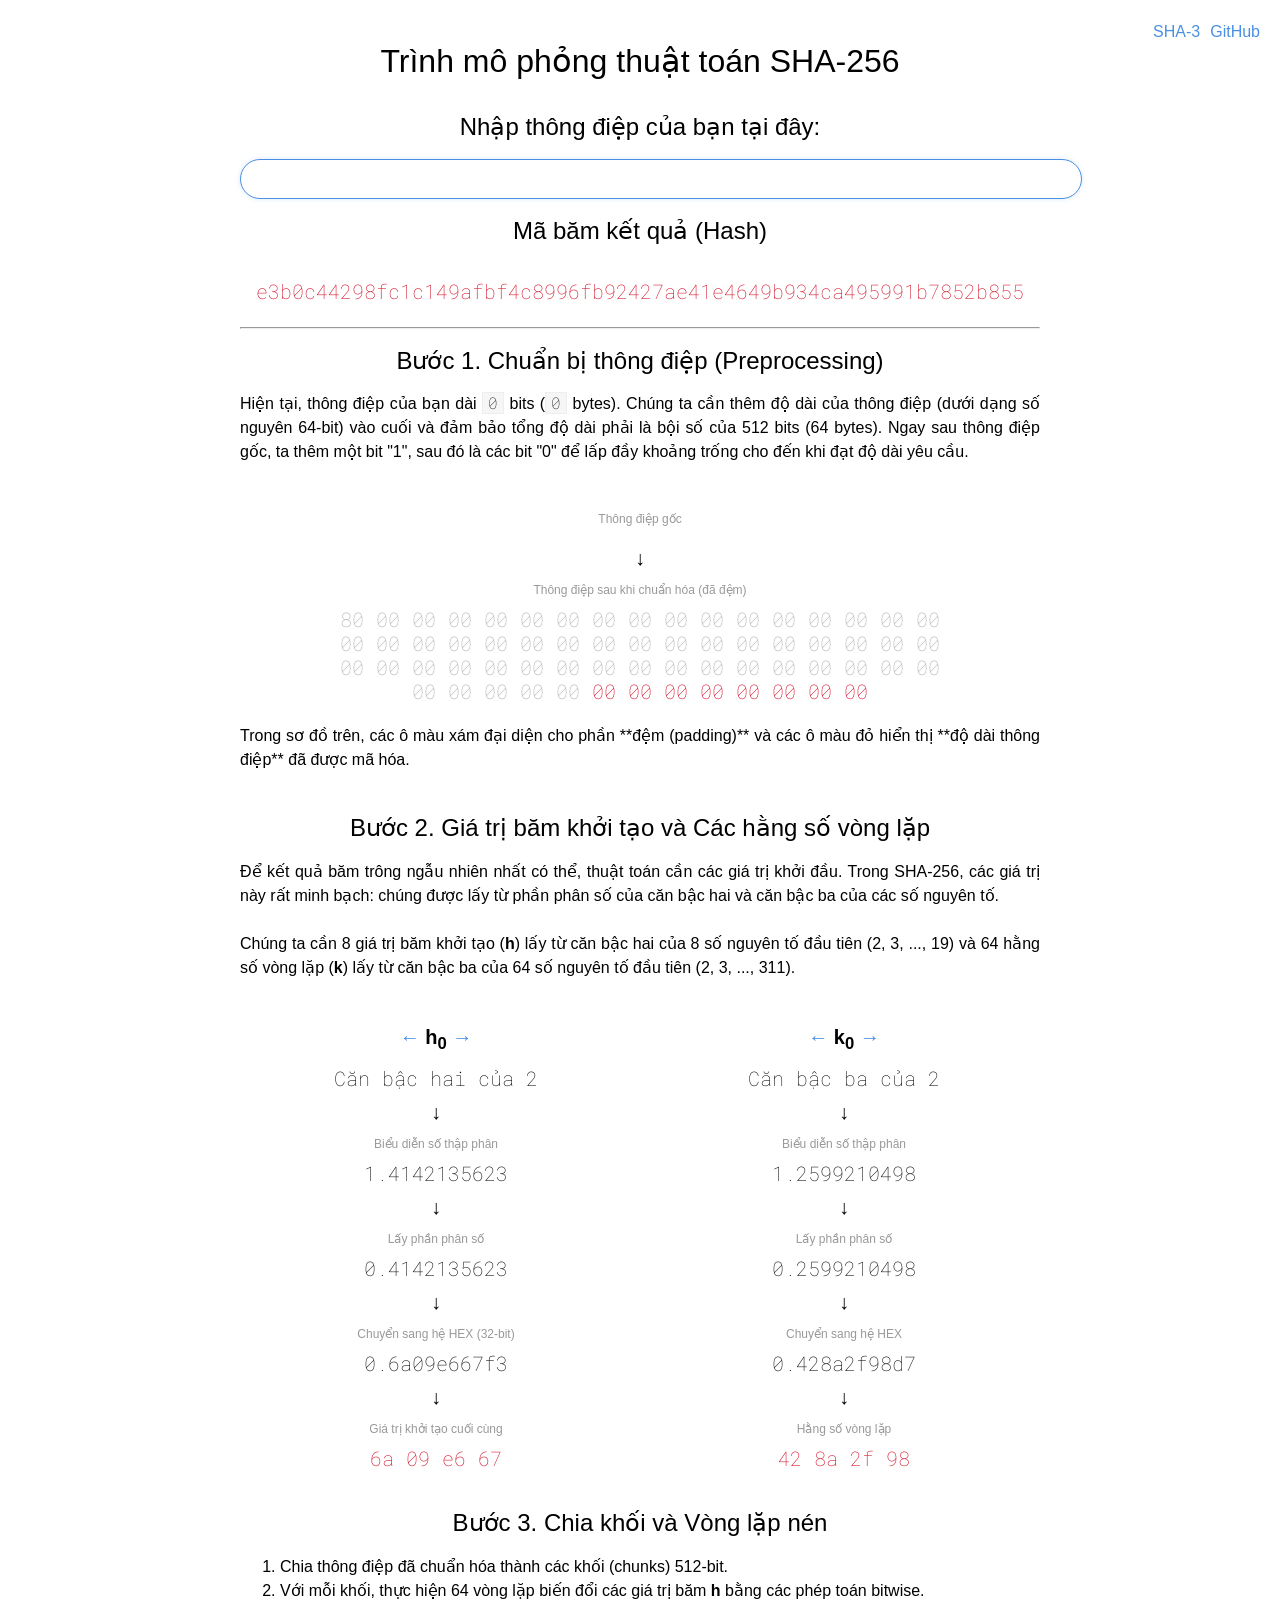
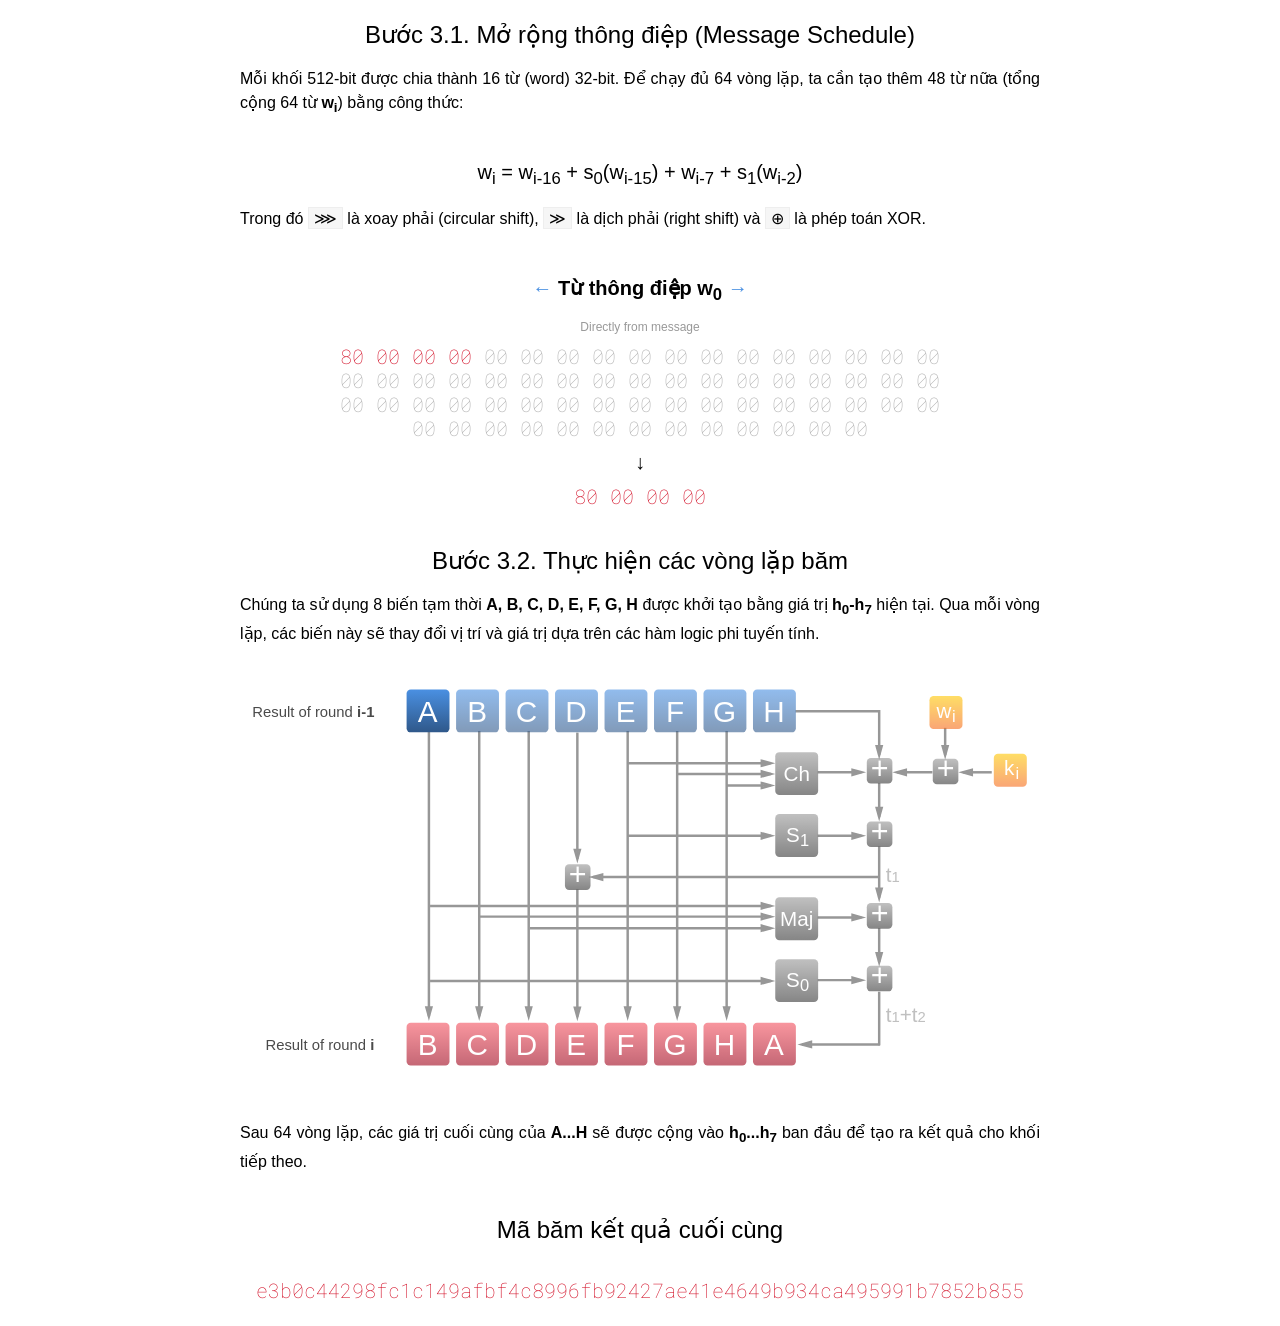
<file: sha2/index.html>
<!doctype html>
<html lang="vi">
  <head>
    <meta charset="utf-8" />
    <meta http-equiv="x-ua-compatible" content="ie=edge" />
    <meta name="viewport" content="width=device-width, initial-scale=1.0" />
    <title>Trình mô phỏng thuật toán SHA-256</title>

    <link
      href="https://fonts.googleapis.com/css?family=Roboto+Mono:300,400"
      rel="stylesheet"
    />
    <link rel="stylesheet" href="styles.css" />
    <link rel="icon" href="fav.png" type="image/png" />
  </head>
  <body>
    <div style="position:absolute; top:20px; right:20px; display:flex; flex-direction:row; align-items:center; gap:10px; z-index:1000;">
      <a href="https://nvbangg.github.io/demo-sha/" target="_blank" rel="noopener noreferrer">SHA-3</a>
      <a href="https://github.com/nvbangg/demo-sha" target="_blank" rel="noopener noreferrer">GitHub</a>
    </div>
    <div class="container">
      <h1>Trình mô phỏng thuật toán SHA-256</h1>

      <h2>Nhập thông điệp của bạn tại đây:</h2>
      <input type="text" id="message" value="" />

      <h2>Mã băm kết quả (Hash)</h2>
      <p class="important center final bytes" data="hash"></p>

      <hr />

      <h2>Bước 1. Chuẩn bị thông điệp (Preprocessing)</h2>
      <p>
        Hiện tại, thông điệp của bạn dài <code data="len">...</code> bits (<code
          data="bytelen"
          >...</code
        >
        bytes). Chúng ta cần thêm độ dài của thông điệp (dưới dạng số nguyên
        64-bit) vào cuối và đảm bảo tổng độ dài phải là bội số của 512 bits (64
        bytes). Ngay sau thông điệp gốc, ta thêm một bit "1", sau đó là các bit
        "0" để lấp đầy khoảng trống cho đến khi đạt độ dài yêu cầu.
      </p>

      <p class="important center">
        <span class="note center">Thông điệp gốc</span>
        <span data="bytemsg" class="block bytes x16"></span>
        <span class="block">↓</span>
        <span class="note center">Thông điệp sau khi chuẩn hóa (đã đệm)</span>
        <span data="normalized" class="block bytes x16"></span>
      </p>

      <p>
        Trong sơ đồ trên, các ô màu xám đại diện cho phần **đệm (padding)** và
        các ô màu đỏ hiển thị **độ dài thông điệp** đã được mã hóa.
      </p>

      <h2>Bước 2. Giá trị băm khởi tạo và Các hằng số vòng lặp</h2>
      <p>
        Để kết quả băm trông ngẫu nhiên nhất có thể, thuật toán cần các giá trị
        khởi đầu. Trong SHA-256, các giá trị này rất minh bạch: chúng được lấy
        từ phần phân số của căn bậc hai và căn bậc ba của các số nguyên tố.
      </p>
      <p>
        Chúng ta cần 8 giá trị băm khởi tạo (<b>h</b>) lấy từ căn bậc hai của 8
        số nguyên tố đầu tiên (2, 3, ..., 19) và 64 hằng số vòng lặp (<b>k</b>)
        lấy từ căn bậc ba của 64 số nguyên tố đầu tiên (2, 3, ..., 311).
      </p>

      <div class="column">
        <p class="important center" id="h">
          <span class="block">
            <a id="nexth" class="noselect">←</a>
            <b
              >h<sub><span class="num">0</span></sub></b
            >
            <a id="prevh" class="noselect">→</a>
          </span>
          <span class="block bytes"
            >Căn bậc hai của <span class="prime">2</span></span
          >
          <span class="block">↓</span>
          <span class="note">Biểu diễn số thập phân</span>
          <span class="block bytes dec">1.4142135623</span>
          <span class="block">↓</span>
          <span class="note">Lấy phần phân số</span>
          <span class="block bytes frac">0.4142135623</span>
          <span class="block">↓</span>
          <span class="note">Chuyển sang hệ HEX (32-bit)</span>
          <span class="block bytes hex">0.6a09e667</span>
          <span class="block">↓</span>
          <span class="note">Giá trị khởi tạo cuối cùng</span>
          <span class="block bytes final">6A 09 E6 67</span>
        </p>

        <p class="important center" id="k">
          <span class="block">
            <a id="nextk" class="noselect">←</a>
            <b
              >k<sub><span class="num">0</span></sub></b
            >
            <a id="prevk" class="noselect">→</a>
          </span>
          <span class="block bytes"
            >Căn bậc ba của <span class="prime">2</span></span
          >
          <span class="block">↓</span>
          <span class="note">Biểu diễn số thập phân</span>
          <span class="block bytes dec">1.2599210498</span>
          <span class="block">↓</span>
          <span class="note">Lấy phần phân số</span>
          <span class="block bytes frac">0.2599210498</span>
          <span class="block">↓</span>
          <span class="note">Chuyển sang hệ HEX</span>
          <span class="block bytes hex">0.428a2f98</span>
          <span class="block">↓</span>
          <span class="note">Hằng số vòng lặp</span>
          <span class="block bytes final">42 8a 2f 98</span>
        </p>
      </div>

      <h2>Bước 3. Chia khối và Vòng lặp nén</h2>
      <ol>
        <li>Chia thông điệp đã chuẩn hóa thành các khối (chunks) 512-bit.</li>
        <li>
          Với mỗi khối, thực hiện 64 vòng lặp biến đổi các giá trị băm
          <b>h</b> bằng các phép toán bitwise.
        </li>
      </ol>

      <h2>Bước 3.1. Mở rộng thông điệp (Message Schedule)</h2>
      <p>
        Mỗi khối 512-bit được chia thành 16 từ (word) 32-bit. Để chạy đủ 64 vòng
        lặp, ta cần tạo thêm 48 từ nữa (tổng cộng 64 từ <b>w<sub>i</sub></b
        >) bằng công thức:
      </p>
      <p class="center important">
        w<sub>i</sub> = w<sub>i-16</sub> + s<sub>0</sub>(w<sub>i-15</sub>) +
        w<sub>i-7</sub> + s<sub>1</sub>(w<sub>i-2</sub>)
      </p>

      <p>
        Trong đó <code>⋙</code> là xoay phải (circular shift), <code>≫</code> là
        dịch phải (right shift) và <code>⊕</code> là phép toán XOR.
      </p>

      <p class="center important" id="w">
        <span class="block multichunks">
          <a class="nextchunk noselect">←</a>
          <b>Khối dữ liệu (Chunk) <span class="chunk">0</span></b>
          <a class="prevchunk noselect">→</a>
        </span>
        <span class="block">
          <a id="nextw" class="noselect">←</a>
          <b
            >Từ thông điệp w<sub><span class="num">0</span></sub></b
          >
          <a id="prevw" class="noselect">→</a>
        </span>
        <span class="note" id="w-source">Lấy trực tiếp từ thông điệp</span>
        <span class="block bytes x16 gray" data="w-msg"></span>
        <span class="block">↓</span>
        <span class="block bytes final" data="w"></span>
      </p>

      <h2>Bước 3.2. Thực hiện các vòng lặp băm</h2>
      <p>
        Chúng ta sử dụng 8 biến tạm thời <b>A, B, C, D, E, F, G, H</b> được khởi
        tạo bằng giá trị <b>h<sub>0</sub>-h<sub>7</sub></b> hiện tại. Qua mỗi
        vòng lặp, các biến này sẽ thay đổi vị trí và giá trị dựa trên các hàm
        logic phi tuyến tính.
      </p>

      <p class="center" id="svgholder">
        <img
          src="sha256.svg"
          style="max-width: 800px"
          alt="Sơ đồ vòng lặp SHA-256"
        />
      </p>

      <p>
        Sau 64 vòng lặp, các giá trị cuối cùng của <b>A...H</b> sẽ được cộng vào
        <b>h<sub>0</sub>...h<sub>7</sub></b> ban đầu để tạo ra kết quả cho khối
        tiếp theo.
      </p>

      <h2>Mã băm kết quả cuối cùng</h2>
      <p class="important center final bytes" data="hash"></p>
    </div>

    <script src="https://code.jquery.com/jquery-3.1.1.min.js"></script>
    <script src="sha256.js"></script>
  </body>
</html>
</file>
<file: sha2/styles.css>
body{
	font-family: "Helvetica", Arial;
	font-size: 16px;
	line-height: 24px;
	font-weight: lighter;
	padding-top: 20px;
}
h1,h2,h3,h4,h5,h6{
	text-align: center;
	font-weight: lighter;
}
h1{
	padding-bottom: 20px;
}
.container{
	max-width: 800px;
	/* max-width: 1000px; */
	margin: auto;
}
p{
	padding-bottom: 24px;
}
input#message{
	width: 100%;
	text-align: center;
	max-width: 800px;
	display: block;
	margin: auto;
}
input{
	font-size: inherit;
	padding: 10px 20px;
	border-radius: 50px;
	border:  1px solid #eee;
	outline: none;
	transition: border-color 0.2s linear;
}
input:focus{
	border-color: #4A90E2;
	box-shadow: 0 0 5px rgba(74,144,226,0.2);
}
code{
	display: inline-block;
	background: #f6f6f6;
	border: 1px solid #eee;
	padding: 0px 5px;
	line-height: 20px;
}
p{
	text-align: justify;
	margin: auto;
}
.note{
	color: #999;
	font-size: 12px;
}
.bytes, code{
	/* text-transform: uppercase; */
	font-family: 'Roboto Mono', 'Monaco', monospace;
	font-weight: light;
}
.mono{
	font-family: 'Roboto Mono', 'Monaco', monospace;
	font-weight: light;
}
.center{
	text-align: center;
}
.important{
	font-size: 20px;
	padding: 16px;
}
.important .x16{
	display: block;
	max-width: 600px;
	text-align: center;
	margin: auto;
}
.semi-important{
	font-size: 20px;
	/* padding: 12px; */
}
.block{
	display: block;
	padding: 5px;
}
.pad, .gray{
	color: #aaa;
}
.len, .final{
	color: #D0021B;
}
.used{
	color: #F5A623;
}
a{
	color: #4A90E2;
	text-decoration: none;
	cursor: pointer;
}
a:hover{
	color: #4A90E2;
	text-decoration: underline;
}
.noselect{
    -webkit-user-select: none; /* webkit (safari, chrome) browsers */
    -moz-user-select: none; /* mozilla browsers */
    -khtml-user-select: none; /* webkit (konqueror) browsers */
    -ms-user-select: none; /* IE10+ */
}
.column{
    -webkit-column-count: 2; /* Chrome, Safari, Opera */
    -moz-column-count: 2; /* Firefox */
    column-count: 2;
}

.column2{
	display: flex;
	flex-direction: row;
	align-content: space-around;
}
.column2>div{
	flex-grow: 1;
	/* display: flex; */
	/* flex-direction: column; */
	/* align-items: space-around; */
}

.w-calc{
	display: none;
}
#scalc{
	display: none;
}
.line{
	height: 25px;
	padding-left: 50px;
}
svg{
	max-width: 800px;
	max-height: 420px;
}
#Ain,#Bin,#Cin,#Din,#Ein,#Fin,#Gin,#Hin,
#Aout,#Bout,#Cout,#Dout,#Eout,#Fout,#Gout,#Hout,
#Chgate,#Majgate,#S1gate,#S0gate,#kin,#win,#tsumgate,#t1gate,
#S1plus,#S0plus,#Majplus,#Dplus,#hchplus,#wkplus{
	opacity: 0.6;
	transition: opacity 0.2s linear;
}
#Ain,#Bin,#Cin,#Din,#Ein,#Fin,#Gin,#Hin,
#Aout,#Bout,#Cout,#Dout,#Eout,#Fout,#Gout,#Hout,
#Chgate,#Majgate,#S1gate,#S0gate,#kin,#win,#tsumgate,#t1gate,
#S1plus,#S0plus,#Majplus,#Dplus,#hchplus,#wkplus{
	cursor: pointer;
}
#Ain:hover,#Bin:hover,#Cin:hover,#Din:hover,#Ein:hover,#Fin:hover,#Gin:hover,#Hin:hover,
#Aout:hover,#Bout:hover,#Cout:hover,#Dout:hover,#Eout:hover,#Fout:hover,#Gout:hover,#Hout:hover,
#Chgate:hover,#Majgate:hover,#S1gate:hover,#S0gate:hover,#kin:hover,#win:hover,#tsumgate:hover,#t1gate:hover,
#S1plus:hover,#S0plus:hover,#Majplus:hover,#Dplus:hover,#hchplus:hover,#wkplus:hover{
	opacity: 1;
}
#Ain>rect,#Bin>rect,#Cin>rect,#Din>rect,#Ein>rect,#Fin>rect,#Gin>rect,#Hin>rect,
#Aout>rect,#Bout>rect,#Cout>rect,#Dout>rect,#Eout>rect,#Fout>rect,#Gout>rect,#Hout>rect,
#Chgate>rect,#Majgate>rect,#S1gate>rect,#S0gate>rect,#kin>rect,#win>rect,#tsumgate>rect,#t1gate>rect,
#S1plus>rect,#S0plus>rect,#Majplus>rect,#Dplus>rect,#hchplus>rect,#wkplus>rect{
	stroke-width: 0;
	transition: stroke-width 0.2s linear;
}
.focus>rect,.focus>rect{
	/* stroke-width: 4px !important; */
}
.focus{
	opacity: 1 !important;
}
.shaded{
	opacity: 0.4 !important;
}
</file>
